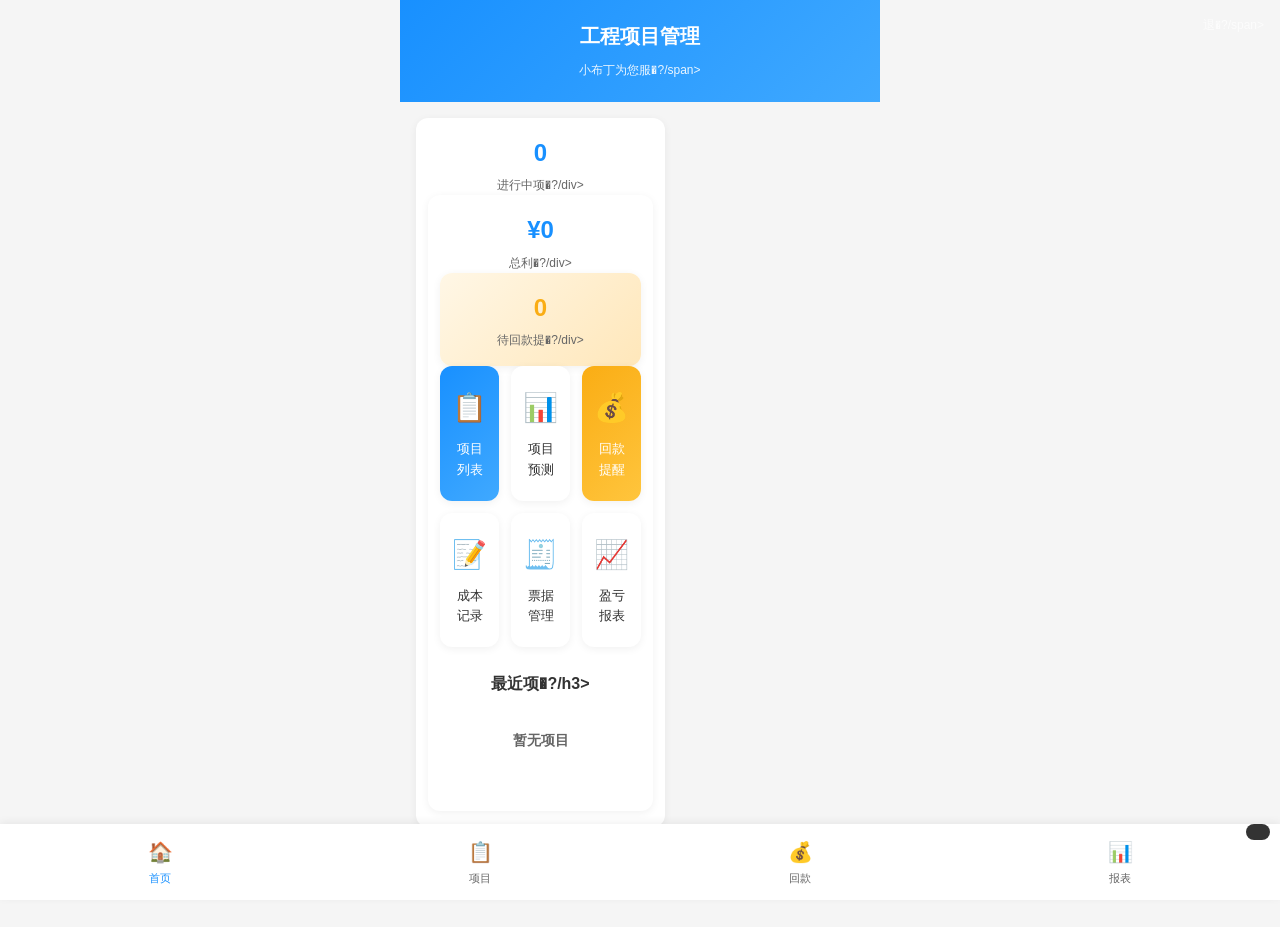
<file: index.html>
<!DOCTYPE html>
<html lang="zh-CN">
<head>
    <meta charset="UTF-8">
    <meta name="viewport" content="width=device-width, initial-scale=1.0, maximum-scale=1.0, user-scalable=no">
    <title>工程项目管理</title>
    <link rel="stylesheet" href="css/style.css">
</head>
<body>
    <div class="app-container">
        <header class="header">
            <h1>工程项目管理</h1>
            <span class="subtitle" id="user-info">小布丁为您服�?/span>
            <span class="logout-btn" onclick="logout()" style="position:absolute;right:16px;top:16px;font-size:12px;color:rgba(255,255,255,0.8);cursor:pointer;">退�?/span>
        </header>

        <main class="main-content">
            <div class="stats-cards">
                <div class="stat-card">
                    <div class="stat-value" id="total-projects">0</div>
                    <div class="stat-label">进行中项�?/div>
                </div>
                <div class="stat-card">
                    <div class="stat-value" id="total-profit">¥0</div>
                    <div class="stat-label">总利�?/div>
                </div>
                <div class="stat-card warning">
                    <div class="stat-value" id="payment-alert">0</div>
                    <div class="stat-label">待回款提�?/div>
                </div>
            </div>

            <div class="menu-grid">
                <a href="pages/project-list.html" class="menu-item primary">
                    <span class="menu-icon">📋</span>
                    <span class="menu-text">项目列表</span>
                </a>
                <a href="pages/prediction.html" class="menu-item">
                    <span class="menu-icon">📊</span>
                    <span class="menu-text">项目预测</span>
                </a>
                <a href="pages/payment.html" class="menu-item warning">
                    <span class="menu-icon">💰</span>
                    <span class="menu-text">回款提醒</span>
                </a>
                <a href="pages/cost-record.html" class="menu-item">
                    <span class="menu-icon">📝</span>
                    <span class="menu-text">成本记录</span>
                </a>
                <a href="pages/admin.html" class="menu-item" id="admin-link" style="display:none;">
                    <span class="menu-icon">🔧</span>
                    <span class="menu-text">管理后台</span>
                </a>
                <a href="pages/invoice.html" class="menu-item">
                    <span class="menu-icon">🧾</span>
                    <span class="menu-text">票据管理</span>
                </a>
                <a href="pages/report.html" class="menu-item">
                    <span class="menu-icon">📈</span>
                    <span class="menu-text">盈亏报表</span>
                </a>
            </div>

            <div class="recent-section">
                <h3>最近项�?/h3>
                <div class="recent-list" id="recent-projects">
                    <div class="empty-tip">暂无项目</div>
                </div>
            </div>
        </main>

        <nav class="bottom-nav">
            <a href="index.html" class="nav-item active"><span class="nav-icon">🏠</span><span class="nav-text">首页</span></a>
            <a href="pages/project-list.html" class="nav-item"><span class="nav-icon">📋</span><span class="nav-text">项目</span></a>
            <a href="pages/payment.html" class="nav-item"><span class="nav-icon">💰</span><span class="nav-text">回款</span></a>
            <a href="pages/report.html" class="nav-item"><span class="nav-icon">📊</span><span class="nav-text">报表</span></a>
        </nav>
    </div>

    <div id="debug-info" style="position:fixed;bottom:60px;right:10px;background:#000;color:#0f0;padding:8px 12px;border-radius:8px;font-size:11px;font-family:monospace;z-index:9999;max-width:200px;opacity:0.8;"></div>

    <script src="js/storage.js"></script>
    <script src="js/utils.js"></script>
    <script>
        var CLOUD_URL = 'https://azspvriaxhlllgtphwgv.supabase.co';
        var CLOUD_KEY = 'eyJhbGciOiJIUzI1NiIsInR5cCI6IkpXVCJ9.eyJpc3MiOiJzdXBhYmFzZSIsInJlZiI6ImF6c3B2cmlheGhsbGxndHBod2d2Iiwicm9sZSI6ImFub24iLCJpYXQiOjE3NzQ4NTM1OTMsImV4cCI6MjA5MDQyOTU5M30.6F3W6dYQ8DdtWRFBGBIejcms2XCvdMxWBvmOX_AMlAc';
        
        // 检查登�?        var userStr = localStorage.getItem('pm_user');
        if (!userStr) {
            window.location.href = 'pages/login.html';
        }
        var currentUser = JSON.parse(userStr);
        document.getElementById('user-info').textContent = currentUser.companyName + ' · ' + currentUser.username;
        if (currentUser.role === 'admin') {
            document.getElementById('admin-link').style.display = '';
        }
        
        function logout() {
            localStorage.removeItem('pm_user');
            window.location.href = 'pages/login.html';
        }
        
        var hdrs = { 'apikey': CLOUD_KEY, 'Authorization': 'Bearer ' + CLOUD_KEY };
        var debugEl = document.getElementById('debug-info');
        
        function log(msg) {
            console.log(msg);
            if (debugEl) debugEl.innerHTML = new Date().toLocaleTimeString() + '<br>' + msg;
        }
        
        function syncFromCloud() {
            log('sync...');
            fetch(CLOUD_URL + '/rest/v1/projects?companyid=eq.' + currentUser.companyId + '&order=updatedat.desc', { headers: hdrs })
                .then(function(r) { return r.json(); })
                .then(function(cloudProjects) {
                    log('proj: ' + (cloudProjects ? cloudProjects.length : 0));
                    if (cloudProjects && cloudProjects.length > 0) {
                        var localP = cloudProjects.map(function(p) {
                            return {
                                id: p.id,
                                name: p.name,
                                contractAmount: p.contractamount,
                                client: p.client || '',
                                clientContact: p.clientcontact || '',
                                clientPhone: p.clientphone || '',
                                clientAddress: p.clientaddress || '',
                                manager: p.manager || '',
                                managerPhone: p.managerphone || '',
                                startDate: p.startdate || '',
                                endDate: p.enddate || '',
                                status: p.status || '进行�?,
                                progress: p.progress || 0,
                                invoiceType: p.invoicetype || '',
                                taxRate: p.taxrate || '',
                                taxAmount: p.taxamount || 0,
                                remark: p.remark || '',
                                createdAt: p.createdat || '',
                                updatedAt: p.updatedat || ''
                            };
                        });
                        Storage.set(Storage.KEYS.PROJECTS, localP);
                    }
                    return fetch(CLOUD_URL + '/rest/v1/costs?companyid=eq.' + currentUser.companyId + '&order=createdat.desc', { headers: hdrs });
                })
                .then(function(r) { return r.json(); })
                .then(function(cloudCosts) {
                    log('costs: ' + (cloudCosts ? cloudCosts.length : 0));
                    if (cloudCosts && cloudCosts.length > 0) {
                        var localC = cloudCosts.map(function(c) {
                            return {
                                id: c.id,
                                projectId: c.projectid,
                                type: c.type,
                                amount: c.amount,
                                date: c.date || '',
                                remark: c.remark || '',
                                createdAt: c.createdat || ''
                            };
                        });
                        Storage.set(Storage.KEYS.COSTS, localC);
                    }
                    return fetch(CLOUD_URL + '/rest/v1/payments?companyid=eq.' + currentUser.companyId + '&order=expecteddate.desc', { headers: hdrs });
                })
                .then(function(r) { return r.json(); })
                .then(function(cloudPayments) {
                    log('pay: ' + (cloudPayments ? cloudPayments.length : 0));
                    if (cloudPayments && cloudPayments.length > 0) {
                        var localPay = cloudPayments.map(function(p) {
                            return {
                                id: p.id,
                                projectId: p.projectid,
                                amount: p.amount,
                                type: p.type || 'final',
                                expectedDate: p.expecteddate || '',
                                actualDate: (p.actualdate && p.actualdate !== 'null') ? p.actualdate : '',
                                remark: p.remark || '',
                                createdAt: p.createdat || ''
                            };
                        });
                        Storage.set(Storage.KEYS.PAYMENTS, localPay);
                    }
                    initPage();
                    log('done!');
                    setTimeout(function() { if (debugEl) { debugEl.style.opacity = '0'; setTimeout(function() { if (debugEl) debugEl.remove(); }, 500); } }, 2000);
                })
                .catch(function(e) {
                    log('err: ' + e.message);
                    initPage();
                });
        }
        
        function initPage() {
            var projects = Storage.get(Storage.KEYS.PROJECTS) || [];
            var costs = Storage.get(Storage.KEYS.COSTS) || [];
            var payments = Storage.get(Storage.KEYS.PAYMENTS) || [];
            
            // active projects
            var activeProjects = projects.filter(function(p) { return p.status === '进行�?; });
            document.getElementById('total-projects').textContent = activeProjects.length;
            
            // total profit
            var totalProfit = 0;
            projects.forEach(function(p) {
                var projectCosts = costs.filter(function(c) { return c.projectId === p.id; });
                var totalCost = projectCosts.reduce(function(s, c) { return s + (c.amount || 0); }, 0);
                var profit = (p.contractAmount || 0) - totalCost - (p.taxAmount || 0);
                totalProfit += profit;
            });
            var fmt = { minimumFractionDigits: 2, maximumFractionDigits: 2 };
            var profitText = totalProfit >= 0 ? '¥' + totalProfit.toLocaleString('zh-CN', fmt) : '(¥' + Math.abs(totalProfit).toLocaleString('zh-CN', fmt) + ')';
            document.getElementById('total-profit').textContent = profitText;
            document.getElementById('total-profit').style.color = totalProfit < 0 ? '#ff4d4f' : '#52c41a';
            
            // payment alerts - 计算所有项目的待回款总额
            var pendingTotal = 0;
            projects.forEach(function(p) {
                // 计算项目已收�?                var paid = payments
                    .filter(function(py) { return py.projectId === p.id && py.actualDate && py.actualDate !== ''; })
                    .reduce(function(s, py) { return s + (parseFloat(py.amount) || 0); }, 0);
                // 待回�?= 合同金额 - 已收�?                var pending = (p.contractAmount || 0) - paid;
                if (pending > 0) pendingTotal += pending;
            });
            document.getElementById('payment-alert').textContent = '¥' + Math.round(pendingTotal).toLocaleString();
            
            // recent projects
            var recentDiv = document.getElementById('recent-projects');
            if (projects.length === 0) {
                recentDiv.innerHTML = '<div class="empty-tip">暂无项目，点�?项目列表"新建</div>';
            } else {
                var recent = projects.sort(function(a, b) { return new Date(b.updatedAt || 0) - new Date(a.updatedAt || 0); }).slice(0, 5);
                recentDiv.innerHTML = recent.map(function(p) {
                    return '<a href="pages/project-detail.html?id=' + p.id + '" class="recent-item"><div><div class="project-name">' + p.name + '</div><div class="project-info">合同: ¥' + (p.contractAmount || 0).toLocaleString() + '</div></div><span class="project-status tag">' + p.status + '</span></a>';
                }).join('');
            }
        }
        
        syncFromCloud();
    </script>
    <script src="js/app.js"></script>
</body>
</html>
</file>
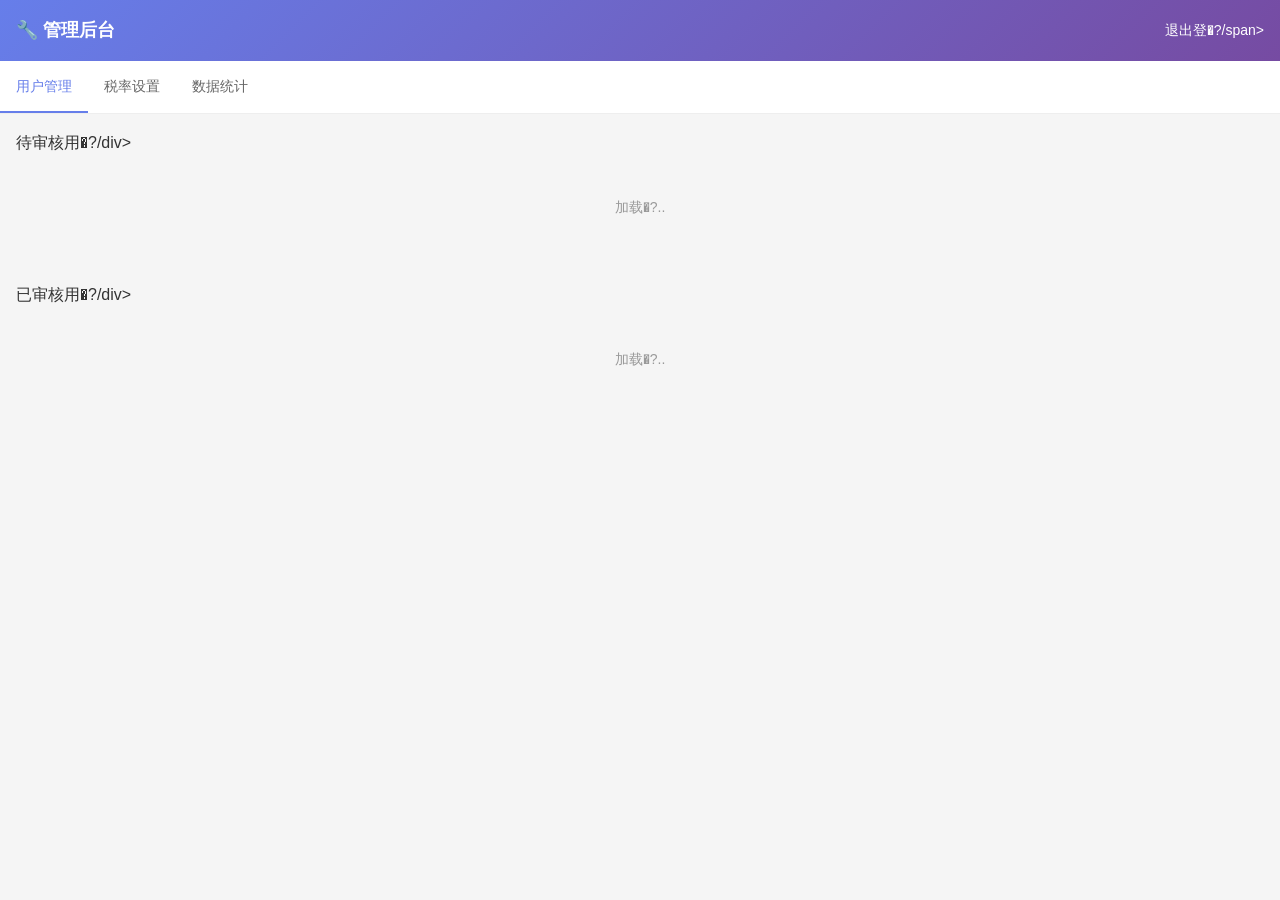
<file: pages/admin.html>
<!DOCTYPE html>
<html lang="zh-CN">
<head>
    <meta charset="UTF-8">
    <meta name="viewport" content="width=device-width, initial-scale=1.0, maximum-scale=1.0, user-scalable=no">
    <title>管理后台 - 工程项目管理</title>
    <link rel="stylesheet" href="../css/style.css">
    <style>
        .admin-header { background: linear-gradient(135deg, #667eea 0%, #764ba2 100%); color: white; padding: 16px; display: flex; justify-content: space-between; align-items: center; }
        .admin-header h1 { font-size: 18px; margin: 0; }
        .admin-tabs { display: flex; background: white; border-bottom: 1px solid #eee; overflow-x: auto; }
        .admin-tab { padding: 14px 16px; text-align: center; font-size: 14px; color: #666; cursor: pointer; border-bottom: 2px solid transparent; white-space: nowrap; }
        .admin-tab.active { color: #667eea; border-bottom-color: #667eea; }
        .tab-content { display: none; padding: 16px; }
        .tab-content.active { display: block; }
        .section-title { font-size: 16px; font-weight: 500; margin-bottom: 16px; color: #333; }
        .data-table { width: 100%; background: white; border-radius: 8px; overflow: hidden; font-size: 14px; }
        .data-table th, .data-table td { padding: 12px; text-align: left; border-bottom: 1px solid #f0f0f0; }
        .data-table th { background: #f8f9fa; font-weight: 500; color: #666; }
        .tag { display: inline-block; padding: 2px 8px; border-radius: 4px; font-size: 12px; }
        .tag-admin { background: #fff2e8; color: #fa8c16; }
        .tag-user { background: #e6f7ff; color: #1890ff; }
        .tag-pending { background: #fffbe6; color: #faad14; }
        .btn-small { padding: 6px 12px; font-size: 12px; border: none; border-radius: 4px; cursor: pointer; margin-right: 8px; }
        .btn-primary { background: #667eea; color: white; }
        .btn-success { background: #52c41a; color: white; }
        .btn-danger { background: #ff4d4f; color: white; }
        .empty-tip { text-align: center; padding: 40px; color: #999; }
        .stats-grid { display: grid; grid-template-columns: repeat(2, 1fr); gap: 12px; margin-bottom: 20px; }
        .stat-box { background: white; padding: 16px; border-radius: 8px; text-align: center; }
        .stat-box .number { font-size: 24px; font-weight: 600; color: #667eea; }
        .stat-box .label { font-size: 12px; color: #999; margin-top: 4px; }
        
        /* 设置卡片 */
        .setting-card { background: white; border-radius: 8px; padding: 16px; margin-bottom: 16px; box-shadow: 0 1px 4px rgba(0,0,0,0.08); }
        .setting-header { font-weight: 500; margin-bottom: 12px; padding-bottom: 8px; border-bottom: 1px solid #eee; }
        .rates-list { display: flex; flex-wrap: wrap; gap: 8px; margin-bottom: 12px; }
        .rate-tag { display: inline-flex; align-items: center; padding: 6px 12px; background: #f5f5f5; border-radius: 16px; font-size: 14px; }
        .rate-tag .del { margin-left: 8px; color: #999; cursor: pointer; font-size: 16px; }
        .rate-tag .del:hover { color: #ff4d4f; }
        .add-form { display: flex; gap: 8px; align-items: center; }
        .add-form input { flex: 1; padding: 8px 12px; border: 1px solid #ddd; border-radius: 6px; font-size: 14px; }
        
        /* 用户审批 */
        .user-item { display: flex; align-items: center; padding: 12px; background: white; border-radius: 8px; margin-bottom: 8px; box-shadow: 0 1px 4px rgba(0,0,0,0.05); }
        .user-item .info { flex: 1; }
        .user-item .username { font-weight: 500; }
        .user-item .company { font-size: 12px; color: #999; margin-top: 2px; }
        .user-item .actions { display: flex; gap: 8px; }
    </style>
</head>
<body>
    <div class="admin-header">
        <h1>🔧 管理后台</h1>
        <span onclick="logout()" style="font-size:14px;cursor:pointer;">退出登�?/span>
    </div>
    
    <div class="admin-tabs">
        <div class="admin-tab active" data-tab="users">用户管理</div>
        <div class="admin-tab" data-tab="tax">税率设置</div>
        <div class="admin-tab" data-tab="stats">数据统计</div>
    </div>
    
    <!-- 用户管理 -->
    <div class="tab-content active" id="users-tab">
        <div class="section-title">待审核用�?/div>
        <div id="pending-users"><div class="empty-tip">加载�?..</div></div>
        
        <div class="section-title" style="margin-top:24px;">已审核用�?/div>
        <div id="approved-users"><div class="empty-tip">加载�?..</div></div>
    </div>
    
    <!-- 税率设置 -->
    <div class="tab-content" id="tax-tab">
        <div class="section-title">发票类型</div>
        <div class="setting-card">
            <div class="rates-list">
                <span class="rate-tag" style="background:#e6f7ff;">增值税专用发票</span>
                <span class="rate-tag" style="background:#fff7e6;">增值税普通发�?/span>
            </div>
            <div style="font-size:12px;color:#999;margin-top:8px;">发票类型固定，不可修�?/div>
        </div>
        
        <div class="section-title">税率点数</div>
        <div class="setting-card">
            <div class="rates-list" id="tax-rates-list"><span style="color:#999;">暂无税率点数</span></div>
            <div class="add-form">
                <input type="number" id="new-tax-rate" placeholder="输入税率（如�?�? min="0" max="100" step="0.1" style="flex:1;padding:8px 12px;border:1px solid #ddd;border-radius:6px;font-size:14px;">
                <span>%</span>
                <button class="btn-small btn-primary" onclick="addTaxRate()">添加</button>
            </div>
            <div style="font-size:12px;color:#999;margin-top:8px;">预设�?%�?%�?%�?%�?3%�?0%</div>
        </div>
    </div>
    
    <!-- 数据统计 -->
    <div class="tab-content" id="stats-tab">
        <div class="section-title">系统概览</div>
        <div class="stats-grid">
            <div class="stat-box"><div class="number" id="stat-companies">0</div><div class="label">公司</div></div>
            <div class="stat-box"><div class="number" id="stat-users">0</div><div class="label">用户</div></div>
            <div class="stat-box"><div class="number" id="stat-projects">0</div><div class="label">项目</div></div>
            <div class="stat-box"><div class="number" id="stat-costs">0</div><div class="label">成本记录</div></div>
        </div>
    </div>

    <script>
        var CLOUD_URL = 'https://azspvriaxhlllgtphwgv.supabase.co';
        var CLOUD_KEY = 'eyJhbGciOiJIUzI1NiIsInR5cCI6IkpXVCJ9.eyJpc3MiOiJzdXBhYmFzZSIsInJlZiI6ImF6c3B2cmlheGhsbGxndHBod2d2Iiwicm9sZSI6ImFub24iLCJpYXQiOjE3NzQ4NTM1OTMsImV4cCI6MjA5MDQyOTU5M30.6F3W6dYQ8DdtWRFBGBIejcms2XCvdMxWBvmOX_AMlAc';
        var hdrs = { 'apikey': CLOUD_KEY, 'Authorization': 'Bearer ' + CLOUD_KEY, 'Content-Type': 'application/json' };
        
        var userStr = localStorage.getItem('pm_user');
        if (!userStr) { window.location.href = 'login.html'; }
        var currentUser = JSON.parse(userStr);
        if (currentUser.role !== 'admin') { alert('无权访问'); window.location.href = '../index.html'; }
        
        var allUsers = [], allCompanies = [];
        var invoiceTypes = [], taxRates = [];
        
        // Tab 切换
        document.querySelectorAll('.admin-tab').forEach(function(tab) {
            tab.addEventListener('click', function() {
                document.querySelectorAll('.admin-tab').forEach(function(t) { t.classList.remove('active'); });
                document.querySelectorAll('.tab-content').forEach(function(c) { c.classList.remove('active'); });
                this.classList.add('active');
                document.getElementById(this.dataset.tab + '-tab').classList.add('active');
            });
        });
        
        function logout() { localStorage.removeItem('pm_user'); window.location.href = 'login.html'; }
        
        // ========== 用户管理 ==========
        function loadUsers() {
            Promise.all([
                fetch(CLOUD_URL + '/rest/v1/users?select=*', { headers: hdrs }).then(function(r) { return r.json(); }),
                fetch(CLOUD_URL + '/rest/v1/companies?select=*', { headers: hdrs }).then(function(r) { return r.json(); })
            ]).then(function(results) {
                allUsers = results[0] || [];
                allCompanies = results[1] || [];
                
                var pending = allUsers.filter(function(u) { return u.approved === false || u.approved === null; });
                var approved = allUsers.filter(function(u) { return u.approved === true; });
                
                renderPendingUsers(pending);
                renderApprovedUsers(approved);
            });
        }
        
        function getCompanyName(companyid) {
            var c = allCompanies.find(function(x) { return x.id === companyid; });
            return c ? c.name : '-';
        }
        
        function renderPendingUsers(users) {
            var container = document.getElementById('pending-users');
            if (users.length === 0) {
                container.innerHTML = '<div class="empty-tip">暂无待审核用�?/div>';
                return;
            }
            container.innerHTML = users.map(function(u) {
                return '<div class="user-item">' +
                    '<div class="info"><div class="username">' + u.username + '</div><div class="company">公司: ' + getCompanyName(u.companyid) + '</div></div>' +
                    '<div class="actions">' +
                        '<button class="btn-small btn-success" onclick="approveUser(\'' + u.id + '\')">通过</button>' +
                        '<button class="btn-small btn-danger" onclick="deleteUser(\'' + u.id + '\')">删除</button>' +
                    '</div>' +
                '</div>';
            }).join('');
        }
        
        function renderApprovedUsers(users) {
            var container = document.getElementById('approved-users');
            if (users.length === 0) {
                container.innerHTML = '<div class="empty-tip">暂无已审核用�?/div>';
                return;
            }
            container.innerHTML = users.map(function(u) {
                var roleTag = u.role === 'admin' ? '<span class="tag tag-admin">管理�?/span>' : '<span class="tag tag-user">普通用�?/span>';
                return '<div class="user-item">' +
                    '<div class="info"><div class="username">' + u.username + ' ' + roleTag + '</div><div class="company">公司: ' + getCompanyName(u.companyid) + '</div></div>' +
                    '<div class="actions">' +
                        '<button class="btn-small btn-primary" onclick="showEditPwd(\'' + u.id + '\',\'' + u.username + '\')">改密</button>' +
                        (u.role !== 'admin' ? '<button class="btn-small btn-danger" onclick="deleteUser(\'' + u.id + '\')">删除</button>' : '') +
                    '</div>' +
                '</div>';
            }).join('');
        }
        
        function approveUser(userId) {
            fetch(CLOUD_URL + '/rest/v1/users?id=eq.' + userId, {
                method: 'PATCH', headers: hdrs, body: JSON.stringify({ approved: true })
            }).then(function() { loadUsers(); });
        }
        
        function deleteUser(userId) {
            if (!confirm('确定删除该用户？')) return;
            fetch(CLOUD_URL + '/rest/v1/users?id=eq.' + userId, { method: 'DELETE', headers: hdrs })
                .then(function() { loadUsers(); });
        }
        
        function showEditPwd(userId, username) {
            var pwd = prompt(username + ' 的新密码（留空则不修改）:');
            if (pwd && pwd.length >= 6) {
                var hash = 0;
                for (var i = 0; i < pwd.length; i++) {
                    var char = pwd.charCodeAt(i);
                    hash = ((hash << 5) - hash) + char;
                    hash = hash & hash;
                }
                var pwdHash = 'pm_' + Math.abs(hash).toString(16);
                fetch(CLOUD_URL + '/rest/v1/users?id=eq.' + userId, {
                    method: 'PATCH', headers: hdrs, body: JSON.stringify({ passwordhash: pwdHash })
                }).then(function() { alert('密码已修�?); loadUsers(); });
            } else if (pwd && pwd.length < 6) {
                alert('密码至少6个字�?);
            }
        }
        
        // ========== 税率设置 ==========
        var taxRates = [];
        
        function loadTaxRates() {
            fetch(CLOUD_URL + '/rest/v1/taxsettings?select=*', { headers: hdrs })
                .then(function(r) { return r.json(); })
                .then(function(data) {
                    taxRates = (data || []).filter(function(t) { return t.type === 'taxrate'; });
                    renderTaxRates();
                });
        }
        
        function renderTaxRates() {
            var container = document.getElementById('tax-rates-list');
            if (taxRates.length === 0) {
                container.innerHTML = '<span style="color:#999;">暂无税率点数</span>';
                return;
            }
            container.innerHTML = taxRates.map(function(t) {
                var rate = (parseFloat(t.rate) || 0) * 100;
                return '<span class="rate-tag">' + rate + '%<span class="del" onclick="deleteTaxRate(\'' + t.id + '\')">×</span></span>';
            }).join('');
        }
        
        function addTaxRate() {
            var input = document.getElementById('new-tax-rate');
            var rate = parseFloat(input.value);
            if (!rate || rate <= 0 || rate > 100) {
                alert('请输入有效的税率�?-100�?);
                return;
            }
            
            // 检查是否已存在
            if (taxRates.some(function(t) { return Math.abs(parseFloat(t.rate) * 100 - rate) < 0.01; })) {
                alert('该税率已存在');
                return;
            }
            
            var newId = 'xxxxxxxx-xxxx-4xxx-yxxx-xxxxxxxxxxxx'.replace(/[xy]/g, function(c) { var r = Math.random()*16|0, v = c==='x'?r:(r&0x3|0x8); return v.toString(16); });
            fetch(CLOUD_URL + '/rest/v1/taxsettings', {
                method: 'POST', headers: hdrs,
                body: JSON.stringify({ id: newId, type: 'taxrate', rate: rate / 100, name: rate + '%' })
            }).then(function(r) {
                if (r.ok) { input.value = ''; loadTaxRates(); }
            });
        }
        
        function deleteTaxRate(id) {
            if (!confirm('删除该税率点数？')) return;
            fetch(CLOUD_URL + '/rest/v1/taxsettings?id=eq.' + id, { method: 'DELETE', headers: hdrs })
                .then(function() { loadTaxRates(); });
        }
        
        // ========== 数据统计 ==========
        function loadStats() {
            document.getElementById('stat-users').textContent = allUsers.length;
            fetch(CLOUD_URL + '/rest/v1/companies?select=*', { headers: hdrs })
                .then(function(r) { return r.json(); })
                .then(function(c) { document.getElementById('stat-companies').textContent = c.length; });
            fetch(CLOUD_URL + '/rest/v1/projects?select=id', { headers: hdrs })
                .then(function(r) { return r.json(); })
                .then(function(p) { document.getElementById('stat-projects').textContent = p.length; });
            fetch(CLOUD_URL + '/rest/v1/costs?select=id', { headers: hdrs })
                .then(function(r) { return r.json(); })
                .then(function(c) { document.getElementById('stat-costs').textContent = c.length; });
        }
        
        // 初始�?        loadUsers();
        loadTaxRates();
        loadStats();
    </script>
</body>
</html>
</file>
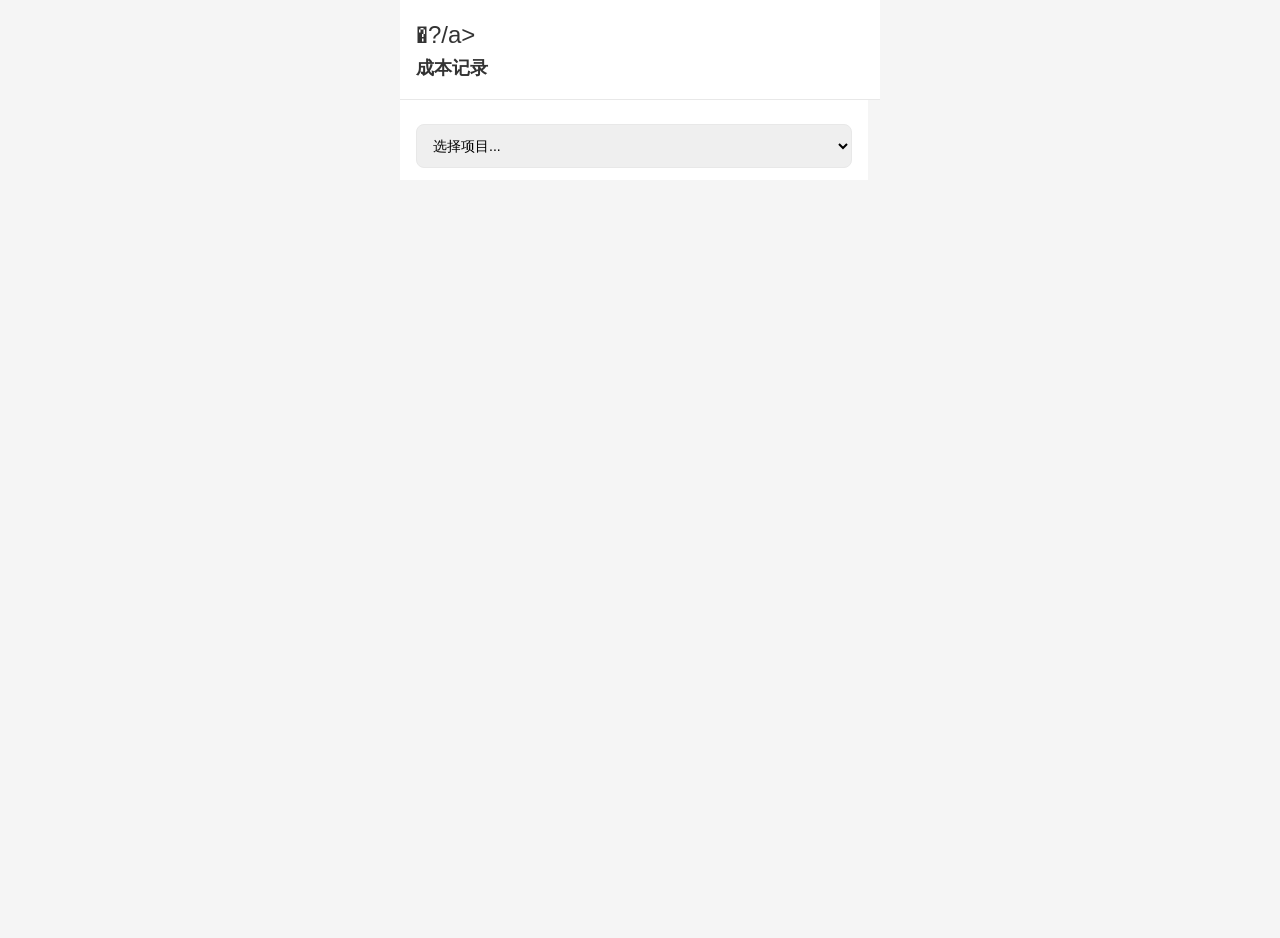
<file: pages/cost-record.html>
<!DOCTYPE html>
<html lang="zh-CN">
<head>
    <meta charset="UTF-8">
    <meta name="viewport" content="width=device-width, initial-scale=1.0, maximum-scale=1.0, user-scalable=no">
    <title>成本记录 - 工程项目管理</title>
    <link rel="stylesheet" href="../css/style.css">
    <style>
        .modal-overlay {
            position: fixed;
            top: 0;
            left: 0;
            right: 0;
            bottom: 0;
            background: rgba(0,0,0,0.5);
            display: none;
            justify-content: center;
            align-items: flex-end;
            z-index: 1000;
        }
        .modal-overlay.show {
            display: flex;
        }
        .modal-box {
            background: #fff;
            width: 100%;
            max-height: 85vh;
            border-radius: 16px 16px 0 0;
            padding: 20px;
            overflow-y: auto;
        }
        .modal-handle {
            width: 40px;
            height: 4px;
            background: #ddd;
            border-radius: 2px;
            margin: 0 auto 16px;
        }
        .type-grid {
            display: grid;
            grid-template-columns: repeat(3, 1fr);
            gap: 10px;
            margin-bottom: 16px;
        }
        .type-btn {
            padding: 14px 8px;
            border: 1px solid #e8e8e8;
            border-radius: 10px;
            background: #fff;
            text-align: center;
            cursor: pointer;
            font-size: 12px;
            transition: all 0.2s;
        }
        .type-btn:active {
            background: #1890ff;
            color: #fff;
            border-color: #1890ff;
        }
        .type-btn .icon {
            font-size: 24px;
            display: block;
            margin-bottom: 4px;
        }
        .amount-input {
            font-size: 28px;
            font-weight: bold;
            text-align: center;
            padding: 16px;
            border: 2px solid #1890ff;
            border-radius: 12px;
            width: 100%;
            box-sizing: border-box;
        }
        .save-btn {
            width: 100%;
            padding: 16px;
            background: #1890ff;
            color: #fff;
            border: none;
            border-radius: 12px;
            font-size: 16px;
            font-weight: bold;
            margin-top: 16px;
            cursor: pointer;
        }
        .save-btn:active {
            background: #40a9ff;
        }
        .cancel-btn {
            width: 100%;
            padding: 14px;
            background: #fff;
            color: #666;
            border: 1px solid #e8e8e8;
            border-radius: 12px;
            font-size: 15px;
            margin-top: 10px;
            cursor: pointer;
        }
        .cancel-btn:active {
            background: #f5f5f5;
        }
        .cost-item {
            display: flex;
            justify-content: space-between;
            align-items: center;
            padding: 14px 16px;
            background: #fff;
            border-bottom: 1px solid #f0f0f0;
        }
        .cost-item:active {
            background: #f5f5f5;
        }
        .cost-left {
            flex: 1;
        }
        .cost-type {
            font-weight: 500;
            color: #333;
            margin-bottom: 4px;
        }
        .cost-date {
            font-size: 12px;
            color: #999;
        }
        .cost-remark {
            font-size: 12px;
            color: #666;
            margin-top: 2px;
        }
        .cost-amount {
            font-size: 16px;
            font-weight: bold;
            color: #ff4d4f;
            margin-right: 12px;
        }
        .cost-delete {
            color: #999;
            font-size: 20px;
            padding: 4px 8px;
        }
        .cost-total {
            display: flex;
            justify-content: space-between;
            align-items: center;
            padding: 16px;
            background: #fff5f5;
            border-top: 2px solid #ff4d4f;
            font-weight: bold;
        }
        .cost-total-label {
            font-size: 14px;
            color: #333;
        }
        .cost-total-amount {
            font-size: 18px;
            color: #ff4d4f;
        }
        .pagination {
            display: flex;
            justify-content: center;
            align-items: center;
            gap: 12px;
            padding: 16px;
            background: #fff;
        }
        .page-btn {
            padding: 8px 16px;
            border: 1px solid #e8e8e8;
            border-radius: 6px;
            background: #fff;
            font-size: 13px;
        }
        .page-btn:disabled {
            color: #ccc;
        }
        .page-info {
            font-size: 13px;
            color: #666;
        }
    </style>
</head>
<body>
    <div class="app-container">
        <div class="page-header">
            <a href="../index.html" class="back-btn">�?/a>
            <h2 class="page-title">成本记录</h2>
        </div>

        <div style="padding: 16px 16px 8px; background: #fff;">
            <button id="add-btn" style="display: none; width: 100%; padding: 12px; background: #1890ff; color: #fff; border: none; border-radius: 8px; font-size: 15px; font-weight: bold;">+ 添加成本记录</button>
        </div>

        <div style="padding: 0 16px 12px; background: #fff;">
            <select id="project-select" class="form-input" style="margin: 0;">
                <option value="">选择项目...</option>
            </select>
        </div>

        <div class="main-content" style="padding-top: 0;">
            <div id="cost-list"></div>
        </div>
    </div>

    <!-- 新增成本弹窗 -->
    <div class="modal-overlay" id="add-modal">
        <div class="modal-box">
            <div class="modal-handle"></div>
            <h3 style="text-align:center;margin-bottom:16px;">添加成本</h3>
            
            <div style="margin-bottom:16px;">
                <label style="font-size:12px;color:#666;margin-bottom:8px;display:block;">成本类型</label>
                <div class="type-grid" id="type-grid">
                    <button class="type-btn" data-type="labor">
                        <span class="icon">👷</span>
                        人工分包
                    </button>
                    <button class="type-btn" data-type="material">
                        <span class="icon">📦</span>
                        材料�?                    </button>
                    <button class="type-btn" data-type="business">
                        <span class="icon">🤝</span>
                        商务�?                    </button>
                    <button class="type-btn" data-type="machinery">
                        <span class="icon">🚜</span>
                        机械租赁
                    </button>
                    <button class="type-btn" data-type="transport">
                        <span class="icon">🚗</span>
                        交通费
                    </button>
                    <button class="type-btn" data-type="other">
                        <span class="icon">📋</span>
                        杂费
                    </button>
                </div>
                <div id="selected-type" style="text-align:center;color:#1890ff;font-size:14px;margin-top:8px;">请选择类型</div>
            </div>

            <div style="margin-bottom:16px;">
                <label style="font-size:12px;color:#666;margin-bottom:8px;display:block;">金额（元�?/label>
                <input type="number" id="cost-amount" class="amount-input" placeholder="0.00" step="0.01">
            </div>

            <div style="margin-bottom:16px;">
                <label style="font-size:12px;color:#666;margin-bottom:8px;display:block;">日期</label>
                <input type="date" id="cost-date" class="form-input" style="font-size:16px;padding:12px;">
            </div>

            <div style="margin-bottom:16px;">
                <label style="font-size:12px;color:#666;margin-bottom:8px;display:block;">备注（选填�?/label>
                <input type="text" id="cost-remark" class="form-input" placeholder="输入备注" style="font-size:16px;padding:12px;">
            </div>

            <button class="save-btn" id="save-btn">保存</button>
            <button class="cancel-btn" id="cancel-btn">取消</button>
        </div>
    </div>

    <script src="../js/storage.js"></script>
    <script src="../js/utils.js"></script>
    <script>
        // 检查登�?        var userStr = localStorage.getItem('pm_user');
        if (!userStr) {
            window.location.href = 'login.html';
        }
        var currentUser = JSON.parse(userStr);
        
        var CLOUD_URL = 'https://azspvriaxhlllgtphwgv.supabase.co';
        var CLOUD_KEY = 'eyJhbGciOiJIUzI1NiIsInR5cCI6IkpXVCJ9.eyJpc3MiOiJzdXBhYmFzZSIsInJlZiI6ImF6c3B2cmlheGhsbGxndHBod2d2Iiwicm9sZSI6ImFub24iLCJpYXQiOjE3NzQ4NTM1OTMsImV4cCI6MjA5MDQyOTU5M30.6F3W6dYQ8DdtWRFBGBIejcms2XCvdMxWBvmOX_AMlAc';
        var hdrs = { 'apikey': CLOUD_KEY, 'Authorization': 'Bearer ' + CLOUD_KEY };
        
        var currentProjectId = '';
        var selectedType = '';
        var currentPage = 1;
        var pageSize = 10;

        function syncFromCloud() {
            fetch(CLOUD_URL + '/rest/v1/projects?companyid=eq.' + currentUser.companyId + '&order=updatedat.desc', { headers: hdrs })
                .then(function(r) { return r.json(); })
                .then(function(cloudProjects) {
                    if (cloudProjects && cloudProjects.length > 0) {
                        Storage.set(Storage.KEYS.PROJECTS, cloudProjects.map(function(p) {
                            return { id: p.id, name: p.name, contractAmount: p.contractamount, client: p.client||'', clientContact: p.clientcontact||'', clientPhone: p.clientphone||'', clientAddress: p.clientaddress||'', manager: p.manager||'', managerPhone: p.managerphone||'', startDate: p.startdate||'', endDate: p.enddate||'', status: p.status||'进行�?, progress: p.progress||0, invoiceType: p.invoicetype||'', taxRate: p.taxrate||'', taxAmount: p.taxamount||0, remark: p.remark||'', createdAt: p.createdat||'', updatedAt: p.updatedat||'' };
                        }));
                    }
                    return fetch(CLOUD_URL + '/rest/v1/costs?companyid=eq.' + currentUser.companyId + '&order=date.desc', { headers: hdrs });
                })
                .then(function(r) { return r.json(); })
                .then(function(cloudCosts) {
                    if (cloudCosts && cloudCosts.length > 0) {
                        Storage.set(Storage.KEYS.COSTS, cloudCosts.map(function(c) {
                            return { id: c.id, projectId: c.projectid, type: c.type, amount: c.amount, date: c.date||'', remark: c.remark||'', createdAt: c.createdat||'' };
                        }));
                    }
                    loadProjects();
                })
                .catch(function(e) { loadProjects(); });
        }

        function loadProjects() {
            var projects = ProjectStore.getAll();
            var select = document.getElementById('project-select');
            var params = Utils.getUrlParams();
            if (params.projectId) currentProjectId = params.projectId;
            select.innerHTML = '<option value="">选择项目...</option>' + projects.map(function(p) { return '<option value="' + p.id + '"' + (p.id === currentProjectId ? ' selected' : '') + '>' + p.name + '</option>'; }).join('');
            if (currentProjectId) { currentPage = 1; loadCosts(); }
        }

        function loadCosts() {
            var container = document.getElementById('cost-list');
            var addBtn = document.getElementById('add-btn');
            
            if (!currentProjectId) {
                container.innerHTML = '<div style="text-align:center;padding:40px;color:#999;">请先选择项目</div>';
                addBtn.style.display = 'none';
                return;
            }

            var allCosts = CostStore.getByProjectId(currentProjectId);
            var totalCost = CostStore.getTotalCost(currentProjectId);
            var totalPages = Math.max(1, Math.ceil(allCosts.length / pageSize));
            if (currentPage > totalPages) currentPage = totalPages;
            
            var start = (currentPage - 1) * pageSize;
            var pageCosts = allCosts.slice(start, start + pageSize);

            if (allCosts.length === 0) {
                container.innerHTML = '<div style="text-align:center;padding:40px;color:#999;"><p style="font-size:48px;margin-bottom:12px;">📝</p><p>暂无成本记录</p><p style="font-size:12px;margin-top:8px;">点击右下�?+ 添加</p></div>';
                addBtn.style.display = 'block';
                return;
            }

            addBtn.style.display = 'block';
            
            var typeLabels = { labor: '人工分包', material: '设备材料', business: '商务�?, machinery: '机械租赁', transport: '交通费', other: '杂费' };
            var typeIcons = { labor: '👷', material: '📦', business: '🤝', machinery: '🚜', transport: '🚗', other: '📋' };

            var html = '';
            
            // 成本列表
            pageCosts.forEach(function(c) {
                html += '<div class="cost-item">' +
                    '<div class="cost-left">' +
                        '<div class="cost-type">' + (typeIcons[c.type]||'📋') + ' ' + (typeLabels[c.type]||c.type) + '</div>' +
                        '<div class="cost-date">' + c.date + '</div>' +
                        (c.remark ? '<div class="cost-remark">' + c.remark + '</div>' : '') +
                    '</div>' +
                    '<div class="cost-amount">¥' + parseFloat(c.amount).toLocaleString() + '</div>' +
                    '<div class="cost-delete" onclick="deleteCost(\'' + c.id + '\')">×</div>' +
                '</div>';
            });
            
            // 分页
            if (totalPages > 1) {
                html += '<div class="pagination">' +
                    '<button class="page-btn" onclick="prevPage()" ' + (currentPage <= 1 ? 'disabled' : '') + '>上一�?/button>' +
                    '<span class="page-info">' + currentPage + ' / ' + totalPages + '</span>' +
                    '<button class="page-btn" onclick="nextPage()" ' + (currentPage >= totalPages ? 'disabled' : '') + '>下一�?/button>' +
                '</div>';
            }
            
            // 合计�?            html += '<div class="cost-total">' +
                '<span class="cost-total-label">合计 (' + allCosts.length + '�?</span>' +
                '<span class="cost-total-amount">¥' + totalCost.toLocaleString() + '</span>' +
            '</div>';
            
            container.innerHTML = html;
        }

        function prevPage() {
            currentPage--;
            loadCosts();
        }

        function nextPage() {
            currentPage++;
            loadCosts();
        }

        function showModal() {
            selectedType = '';
            document.getElementById('selected-type').textContent = '请选择类型';
            document.getElementById('cost-amount').value = '';
            document.getElementById('cost-date').value = new Date().toISOString().split('T')[0];
            document.getElementById('cost-remark').value = '';
            document.getElementById('add-modal').classList.add('show');
            document.querySelectorAll('.type-btn').forEach(function(btn) { btn.style.background = ''; btn.style.color = ''; btn.style.borderColor = ''; });
        }

        function hideModal() {
            document.getElementById('add-modal').classList.remove('show');
        }

        document.querySelectorAll('.type-btn').forEach(function(btn) {
            btn.addEventListener('click', function() {
                selectedType = this.dataset.type;
                document.querySelectorAll('.type-btn').forEach(function(b) { b.style.background = ''; b.style.color = ''; b.style.borderColor = ''; });
                this.style.background = '#1890ff';
                this.style.color = '#fff';
                this.style.borderColor = '#1890ff';
                var labels = { labor: '人工分包', material: '设备材料', business: '商务�?, machinery: '机械租赁', transport: '交通费', other: '杂费' };
                document.getElementById('selected-type').textContent = '已�? ' + (labels[selectedType]||'');
            });
        });

        document.getElementById('add-btn').addEventListener('click', showModal);
        document.getElementById('cancel-btn').addEventListener('click', hideModal);
        document.getElementById('add-modal').addEventListener('click', function(e) { if (e.target === this) hideModal(); });

        document.getElementById('save-btn').addEventListener('click', function() {
            var amount = document.getElementById('cost-amount').value;
            var date = document.getElementById('cost-date').value;
            var remark = document.getElementById('cost-remark').value;
            
            if (!selectedType) { Utils.showToast('请选择成本类型'); return; }
            if (!amount || parseFloat(amount) <= 0) { Utils.showToast('请输入金�?); return; }
            if (!date) { Utils.showToast('请选择日期'); return; }

            var cost = CostStore.add({ projectId: currentProjectId, type: selectedType, amount: amount, date: date, remark: remark });

            fetch(CLOUD_URL + '/rest/v1/costs', {
                method: 'POST',
                headers: { 'Content-Type': 'application/json', 'apikey': CLOUD_KEY, 'Authorization': 'Bearer ' + CLOUD_KEY, 'Prefer': 'resolution=merge-duplicates' },
                body: JSON.stringify({ id: cost.id, projectid: cost.projectId, type: cost.type, amount: parseFloat(cost.amount) || 0, date: cost.date, remark: cost.remark || '', companyid: currentUser.companyId })
            }).catch(function(e) {});

            Utils.showToast('记录成功');
            hideModal();
            loadCosts();
        });

        function deleteCost(id) {
            if (confirm('确定要删除这条记录吗�?)) {
                CostStore.delete(id);
                fetch(CLOUD_URL + '/rest/v1/costs?id=eq.' + id, { method: 'DELETE', headers: hdrs }).catch(function(e) {});
                Utils.showToast('已删�?);
                loadCosts();
            }
        }

        document.getElementById('project-select').addEventListener('change', function() {
            currentProjectId = this.value;
            currentPage = 1;
            loadCosts();
        });

        syncFromCloud();
    </script>
</body>
</html>
</file>
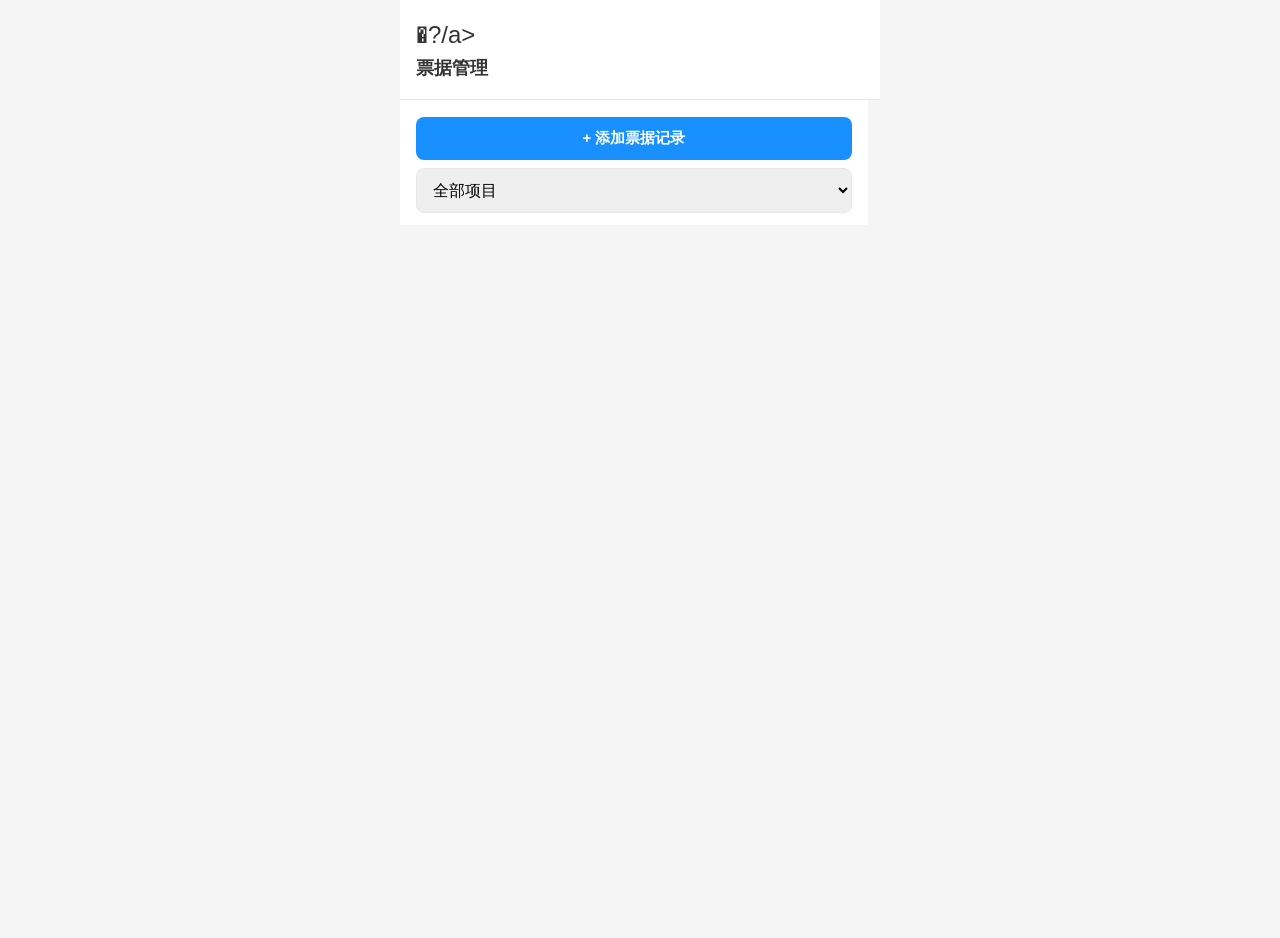
<file: pages/invoice.html>
<!DOCTYPE html>
<html lang="zh-CN">
<head>
    <meta charset="UTF-8">
    <meta name="viewport" content="width=device-width, initial-scale=1.0, maximum-scale=1.0, user-scalable=no">
    <title>票据管理 - 工程项目管理</title>
    <link rel="stylesheet" href="../css/style.css">
    <style>
        .modal-overlay {
            position: fixed;
            top: 0;
            left: 0;
            right: 0;
            bottom: 0;
            background: rgba(0,0,0,0.5);
            display: none;
            justify-content: center;
            align-items: flex-end;
            z-index: 1000;
        }
        .modal-overlay.show {
            display: flex;
        }
        .modal-box {
            background: #fff;
            width: 100%;
            max-height: 85vh;
            border-radius: 16px 16px 0 0;
            padding: 20px;
            overflow-y: auto;
        }
        .modal-handle {
            width: 40px;
            height: 4px;
            background: #ddd;
            border-radius: 2px;
            margin: 0 auto 16px;
        }
        .form-row {
            margin-bottom: 16px;
        }
        .form-label {
            font-size: 12px;
            color: #666;
            margin-bottom: 8px;
            display: block;
        }
        .form-input {
            width: 100%;
            padding: 12px;
            border: 1px solid #e8e8e8;
            border-radius: 8px;
            font-size: 16px;
            box-sizing: border-box;
        }
        .amount-input {
            font-size: 28px;
            font-weight: bold;
            text-align: center;
            padding: 16px;
            border: 2px solid #1890ff;
            border-radius: 12px;
        }
        .type-grid {
            display: grid;
            grid-template-columns: repeat(2, 1fr);
            gap: 10px;
            margin-bottom: 16px;
        }
        .type-btn {
            padding: 14px 8px;
            border: 1px solid #e8e8e8;
            border-radius: 10px;
            background: #fff;
            text-align: center;
            cursor: pointer;
            font-size: 14px;
            transition: all 0.2s;
        }
        .type-btn:active, .type-btn.selected {
            background: #1890ff;
            color: #fff;
            border-color: #1890ff;
        }
        .save-btn {
            width: 100%;
            padding: 16px;
            background: #1890ff;
            color: #fff;
            border: none;
            border-radius: 12px;
            font-size: 16px;
            font-weight: bold;
            margin-top: 16px;
            cursor: pointer;
        }
        .cancel-btn {
            width: 100%;
            padding: 14px;
            background: #fff;
            color: #666;
            border: 1px solid #e8e8e8;
            border-radius: 12px;
            font-size: 15px;
            margin-top: 10px;
            cursor: pointer;
        }
        .invoice-item {
            display: flex;
            justify-content: space-between;
            align-items: center;
            padding: 14px 16px;
            background: #fff;
            border-bottom: 1px solid #f0f0f0;
        }
        .invoice-left {
            flex: 1;
        }
        .invoice-project {
            font-weight: 500;
            color: #333;
            margin-bottom: 4px;
        }
        .invoice-info {
            font-size: 12px;
            color: #999;
        }
        .invoice-amount {
            font-size: 16px;
            font-weight: bold;
            margin-right: 12px;
        }
        .invoice-in {
            color: #52c41a;
        }
        .invoice-out {
            color: #1890ff;
        }
        .invoice-delete {
            color: #999;
            font-size: 20px;
            padding: 4px 8px;
        }
        .invoice-total {
            display: flex;
            justify-content: space-between;
            align-items: center;
            padding: 16px;
            background: #f6ffed;
            border-top: 2px solid #52c41a;
        }
        .invoice-total-label {
            font-size: 14px;
            color: #52c41a;
        }
        .invoice-total-amount {
            font-size: 18px;
            font-weight: bold;
            color: #52c41a;
        }
        .pagination {
            display: flex;
            justify-content: center;
            align-items: center;
            gap: 12px;
            padding: 16px;
            background: #fff;
        }
        .page-btn {
            padding: 8px 16px;
            border: 1px solid #e8e8e8;
            border-radius: 6px;
            background: #fff;
            font-size: 13px;
        }
        .page-btn:disabled {
            color: #ccc;
        }
    </style>
</head>
<body>
    <div class="app-container">
        <div class="page-header">
            <a href="../index.html" class="back-btn">�?/a>
            <h2 class="page-title">票据管理</h2>
        </div>

        <div style="padding: 16px 16px 8px; background: #fff;">
            <button id="add-btn" style="width: 100%; padding: 12px; background: #1890ff; color: #fff; border: none; border-radius: 8px; font-size: 15px; font-weight: bold;">+ 添加票据记录</button>
        </div>

        <div style="padding: 0 16px 12px; background: #fff;">
            <select id="project-select" class="form-input">
                <option value="">全部项目</option>
            </select>
        </div>

        <div class="main-content" style="padding-top: 0;">
            <div id="invoice-list"></div>
        </div>
    </div>

    <!-- 新增票据弹窗 -->
    <div class="modal-overlay" id="add-modal">
        <div class="modal-box">
            <div class="modal-handle"></div>
            <h3 style="text-align:center;margin-bottom:16px;">添加票据</h3>
            
            <div class="form-row">
                <label class="form-label">选择项目</label>
                <select id="invoice-project" class="form-input">
                    <option value="">选择项目...</option>
                </select>
            </div>

            <div class="form-row">
                <label class="form-label">票据类型</label>
                <div class="type-grid" style="display:grid;grid-template-columns:1fr 1fr;gap:8px;">
                    <button class="type-btn selected" data-type="收到�? id="type-in-pu">收到（普�?/button>
                    <button class="type-btn" data-type="收到�? id="type-in-zh">收到（专�?/button>
                    <button class="type-btn" data-type="开出普" id="type-out-pu">开出（普）</button>
                    <button class="type-btn" data-type="开出专" id="type-out-zh">开出（专）</button>
                </div>
            </div>

            <div class="form-row">
                <label class="form-label">金额（元�?/label>
                <input type="number" id="invoice-amount" class="form-input amount-input" placeholder="0.00" step="0.01">
            </div>

            <div class="form-row">
                <label class="form-label">发票号（选填�?/label>
                <input type="text" id="invoice-number" class="form-input" placeholder="输入发票�?>
            </div>

            <div class="form-row">
                <label class="form-label">日期</label>
                <input type="date" id="invoice-date" class="form-input">
            </div>

            <div class="form-row">
                <label class="form-label">对方单位（选填�?/label>
                <input type="text" id="invoice-party" class="form-input" placeholder="输入对方单位">
            </div>

            <div class="form-row">
                <label class="form-label">备注（选填�?/label>
                <input type="text" id="invoice-remark" class="form-input" placeholder="输入备注">
            </div>

            <button class="save-btn" id="save-btn">保存</button>
            <button class="cancel-btn" id="cancel-btn">取消</button>
        </div>
    </div>

    <script src="../js/storage.js"></script>
    <script src="../js/utils.js"></script>
    <script>
        // 检查登�?        var userStr = localStorage.getItem('pm_user');
        if (!userStr) {
            window.location.href = 'login.html';
        }
        var currentUser = JSON.parse(userStr);
        
        var CLOUD_URL = 'https://azspvriaxhlllgtphwgv.supabase.co';
        var CLOUD_KEY = 'eyJhbGciOiJIUzI1NiIsInR5cCI6IkpXVCJ9.eyJpc3MiOiJzdXBhYmFzZSIsInJlZiI6ImF6c3B2cmlheGhsbGxndHBod2d2Iiwicm9sZSI6ImFub24iLCJpYXQiOjE3NzQ4NTM1OTMsImV4cCI6MjA5MDQyOTU5M30.6F3W6dYQ8DdtWRFBGBIejcms2XCvdMxWBvmOX_AMlAc';
        var hdrs = { 'apikey': CLOUD_KEY, 'Authorization': 'Bearer ' + CLOUD_KEY };
        
        var currentProjectId = '';
        var selectedType = '收到';
        var currentPage = 1;
        var pageSize = 10;

        function syncFromCloud() {
            fetch(CLOUD_URL + '/rest/v1/projects?companyid=eq.' + currentUser.companyId + '&order=updatedat.desc', { headers: hdrs })
                .then(function(r) { return r.json(); })
                .then(function(cloudProjects) {
                    if (cloudProjects && cloudProjects.length > 0) {
                        Storage.set(Storage.KEYS.PROJECTS, cloudProjects.map(function(p) {
                            return { id: p.id, name: p.name, contractAmount: p.contractamount, client: p.client||'', clientContact: p.clientcontact||'', clientPhone: p.clientphone||'', clientAddress: p.clientaddress||'', manager: p.manager||'', managerPhone: p.managerphone||'', startDate: p.startdate||'', endDate: p.enddate||'', status: p.status||'进行�?, progress: p.progress||0, invoiceType: p.invoicetype||'', taxAmount: p.taxamount||0, remark: p.remark||'', createdAt: p.createdat||'', updatedAt: p.updatedat||'' };
                        }));
                    }
                    return fetch(CLOUD_URL + '/rest/v1/invoices?companyid=eq.' + currentUser.companyId + '&order=date.desc', { headers: hdrs });
                })
                .then(function(r) { return r.json(); })
                .then(function(cloudInvoices) {
                    if (cloudInvoices && cloudInvoices.length > 0) {
                        Storage.set(Storage.KEYS.INVOICES, cloudInvoices.map(function(i) {
                            return { id: i.id, projectId: i.projectid, type: i.type, amount: i.amount, number: i.number||'', date: i.date||'', party: i.party||'', remark: i.remark||'', createdAt: i.createdat||'' };
                        }));
                    }
                    loadProjects();
                })
                .catch(function(e) { loadProjects(); });
        }

        function loadProjects() {
            var projects = ProjectStore.getAll();
            var select = document.getElementById('project-select');
            var modalSelect = document.getElementById('invoice-project');
            select.innerHTML = '<option value="">全部项目</option>' + projects.map(function(p) { return '<option value="' + p.id + '">' + p.name + '</option>'; }).join('');
            modalSelect.innerHTML = '<option value="">选择项目...</option>' + projects.map(function(p) { return '<option value="' + p.id + '">' + p.name + '</option>'; }).join('');
            currentPage = 1;
            loadInvoices();
        }

        function loadInvoices() {
            var container = document.getElementById('invoice-list');
            var allInvoices = InvoiceStore.getAll();
            
            if (currentProjectId) {
                allInvoices = allInvoices.filter(function(i) { return i.projectId === currentProjectId; });
            }
            
            allInvoices.sort(function(a, b) { return new Date(b.date || 0) - new Date(a.date || 0); });
            
            var totalIn = 0;
            var totalOut = 0;
            allInvoices.forEach(function(i) {
                if (i.type === '收到�? || i.type === '收到�?) {
                    totalIn += parseFloat(i.amount) || 0;
                } else {
                    totalOut += parseFloat(i.amount) || 0;
                }
            });
            
            var totalPages = Math.max(1, Math.ceil(allInvoices.length / pageSize));
            if (currentPage > totalPages) currentPage = totalPages;
            var start = (currentPage - 1) * pageSize;
            var pageInvoices = allInvoices.slice(start, start + pageSize);

            if (allInvoices.length === 0) {
                container.innerHTML = '<div style="text-align:center;padding:40px;color:#999;"><p style="font-size:48px;margin-bottom:12px;">🧾</p><p>暂无票据记录</p><p style="font-size:12px;margin-top:8px;">点击上方 + 添加</p></div>';
                return;
            }

            var typeIcons = { '收到�?: '📥�?, '收到�?: '📥�?, '开出普': '📤�?, '开出专': '📤�? };
            var typeColors = { '收到�?: '#52c41a', '收到�?: '#1890ff', '开出普': '#fa8c16', '开出专': '#ff4d4f' };
            
            var html = '';
            pageInvoices.forEach(function(i) {
                var project = ProjectStore.getById(i.projectId);
                var projectName = project ? project.name : '未知项目';
                var isIn = i.type === '收到�? || i.type === '收到�?;
                var icon = typeIcons[i.type] || i.type;
                var color = typeColors[i.type] || '#666';
                html += '<div class="invoice-item">' +
                    '<div class="invoice-left">' +
                        '<div class="invoice-project"><span style="color:' + color + ';font-weight:bold;">' + icon + '</span> ' + projectName + ' <span style="font-size:11px;color:#666;background:#f0f0f0;padding:2px 6px;border-radius:4px;">' + i.type + '</span></div>' +
                        '<div class="invoice-info">' + i.date + (i.number ? ' | ' + i.number : '') + (i.party ? ' | ' + i.party : '') + '</div>' +
                    '</div>' +
                    '<div class="invoice-amount ' + (isIn ? 'invoice-in' : 'invoice-out') + '">¥' + parseFloat(i.amount).toLocaleString() + '</div>' +
                    '<div class="invoice-delete" onclick="deleteInvoice(\'' + i.id + '\')">×</div>' +
                '</div>';
            });
            
            if (totalPages > 1) {
                html += '<div class="pagination">' +
                    '<button class="page-btn" onclick="prevPage()" ' + (currentPage <= 1 ? 'disabled' : '') + '>上一�?/button>' +
                    '<span style="font-size:13px;color:#666;">' + currentPage + ' / ' + totalPages + '</span>' +
                    '<button class="page-btn" onclick="nextPage()" ' + (currentPage >= totalPages ? 'disabled' : '') + '>下一�?/button>' +
                '</div>';
            }
            
            html += '<div class="invoice-total">' +
                '<span class="invoice-total-label">收到: ¥' + totalIn.toLocaleString() + ' | 开�? ¥' + totalOut.toLocaleString() + '</span>' +
            '</div>';
            
            container.innerHTML = html;
        }

        function prevPage() { currentPage--; loadInvoices(); }
        function nextPage() { currentPage++; loadInvoices(); }

        function showModal() {
            document.getElementById('invoice-project').value = currentProjectId || '';
            document.getElementById('invoice-amount').value = '';
            document.getElementById('invoice-number').value = '';
            document.getElementById('invoice-date').value = new Date().toISOString().split('T')[0];
            document.getElementById('invoice-party').value = '';
            document.getElementById('invoice-remark').value = '';
            
            // 默认开出普
            selectedType = '开出普';
            updateTypeButtons();
            document.getElementById('add-modal').classList.add('show');
        }
        
        function updateTypeButtons() {
            document.querySelectorAll('.type-btn').forEach(function(b) { b.classList.remove('selected'); });
            var btn = document.querySelector('[data-type="' + selectedType + '"]');
            if (btn) btn.classList.add('selected');
        }

        function hideModal() {
            document.getElementById('add-modal').classList.remove('show');
        }

        document.getElementById('add-btn').addEventListener('click', showModal);
        document.getElementById('cancel-btn').addEventListener('click', hideModal);
        document.getElementById('add-modal').addEventListener('click', function(e) { if (e.target === this) hideModal(); });

        document.getElementById('type-in-pu').addEventListener('click', function() { selectType('收到�?); });
        document.getElementById('type-in-zh').addEventListener('click', function() { selectType('收到�?); });
        document.getElementById('type-out-pu').addEventListener('click', function() { selectType('开出普'); });
        document.getElementById('type-out-zh').addEventListener('click', function() { selectType('开出专'); });
        
        function selectType(type) {
            selectedType = type;
            document.querySelectorAll('.type-btn').forEach(function(b) { b.classList.remove('selected'); });
            document.querySelector('[data-type="' + type + '"]').classList.add('selected');
        }

        document.getElementById('save-btn').addEventListener('click', function() {
            var projectId = document.getElementById('invoice-project').value;
            var amount = parseFloat(document.getElementById('invoice-amount').value) || 0;
            var number = document.getElementById('invoice-number').value;
            var date = document.getElementById('invoice-date').value;
            var party = document.getElementById('invoice-party').value;
            var remark = document.getElementById('invoice-remark').value;
            
            if (!projectId) { Utils.showToast('请选择项目'); return; }
            if (!amount || amount <= 0) { Utils.showToast('请输入金�?); return; }
            if (!date) { Utils.showToast('请选择日期'); return; }

            var invoice = InvoiceStore.add({ projectId: projectId, type: selectedType, amount: amount, number: number, date: date, party: party, remark: remark });

            // 计算税费
            var project = ProjectStore.getById(projectId);
            var taxRate = project ? (parseFloat(project.taxRate) || 0) : 0;
            var taxAmount = 0;
            var taxRemark = '';
            
            if (selectedType === '开出普') {
                // 普通发票：税费 = 开票金�?× 税率
                taxAmount = Math.round(amount * taxRate);
                taxRemark = '销项税（普票）';
            } else if (selectedType === '开出专') {
                // 专用发票：税�?= (开出金�?- 收到专票金额) × 税率
                var allInvoices = InvoiceStore.getByProject(projectId);
                var inputZhAmount = 0;
                allInvoices.filter(function(i) { return i.type === '收到�?; }).forEach(function(i) { inputZhAmount += parseFloat(i.amount) || 0; });
                var taxableAmount = Math.max(0, amount - inputZhAmount);
                taxAmount = Math.round(taxableAmount * taxRate);
                taxRemark = '销项税（专票）- 进项抵扣 ' + inputZhAmount.toLocaleString();
            }
            // 收到�?收到�?不产生税�?
            // 如果有税费，添加到成�?            if (taxAmount > 0) {
                var taxCost = CostStore.add({
                    projectId: projectId,
                    type: 'other',
                    amount: taxAmount,
                    date: date,
                    remark: taxRemark
                });
                
                fetch(CLOUD_URL + '/rest/v1/costs', {
                    method: 'POST',
                    headers: { 'Content-Type': 'application/json', 'apikey': CLOUD_KEY, 'Authorization': 'Bearer ' + CLOUD_KEY, 'Prefer': 'resolution=merge-duplicates' },
                    body: JSON.stringify({ id: taxCost.id, projectid: taxCost.projectId, type: taxCost.type, amount: taxCost.amount, date: taxCost.date, remark: taxCost.remark || '', companyid: currentUser.companyId })
                }).catch(function(e) {});
                
                Utils.showToast('添加成功，税�?¥' + taxAmount.toLocaleString() + ' 已计入成�?);
            } else {
                Utils.showToast('添加成功');
            }

            // 同步发票到云�?            fetch(CLOUD_URL + '/rest/v1/invoices', {
                method: 'POST',
                headers: { 'Content-Type': 'application/json', 'apikey': CLOUD_KEY, 'Authorization': 'Bearer ' + CLOUD_KEY, 'Prefer': 'resolution=merge-duplicates' },
                body: JSON.stringify({ id: invoice.id, projectid: invoice.projectId, type: invoice.type, amount: invoice.amount, number: invoice.number || '', date: invoice.date, party: invoice.party || '', remark: invoice.remark || '', companyid: currentUser.companyId })
            }).catch(function(e) {});

            hideModal();
            loadInvoices();
        });

        function deleteInvoice(id) {
            if (confirm('确定要删除这条记录吗�?)) {
                InvoiceStore.delete(id);
                fetch(CLOUD_URL + '/rest/v1/invoices?id=eq.' + id, { method: 'DELETE', headers: hdrs }).catch(function(e) {});
                Utils.showToast('已删�?);
                loadInvoices();
            }
        }

        document.getElementById('project-select').addEventListener('change', function() {
            currentProjectId = this.value;
            currentPage = 1;
            loadInvoices();
        });

        syncFromCloud();
    </script>
</body>
</html>
</file>
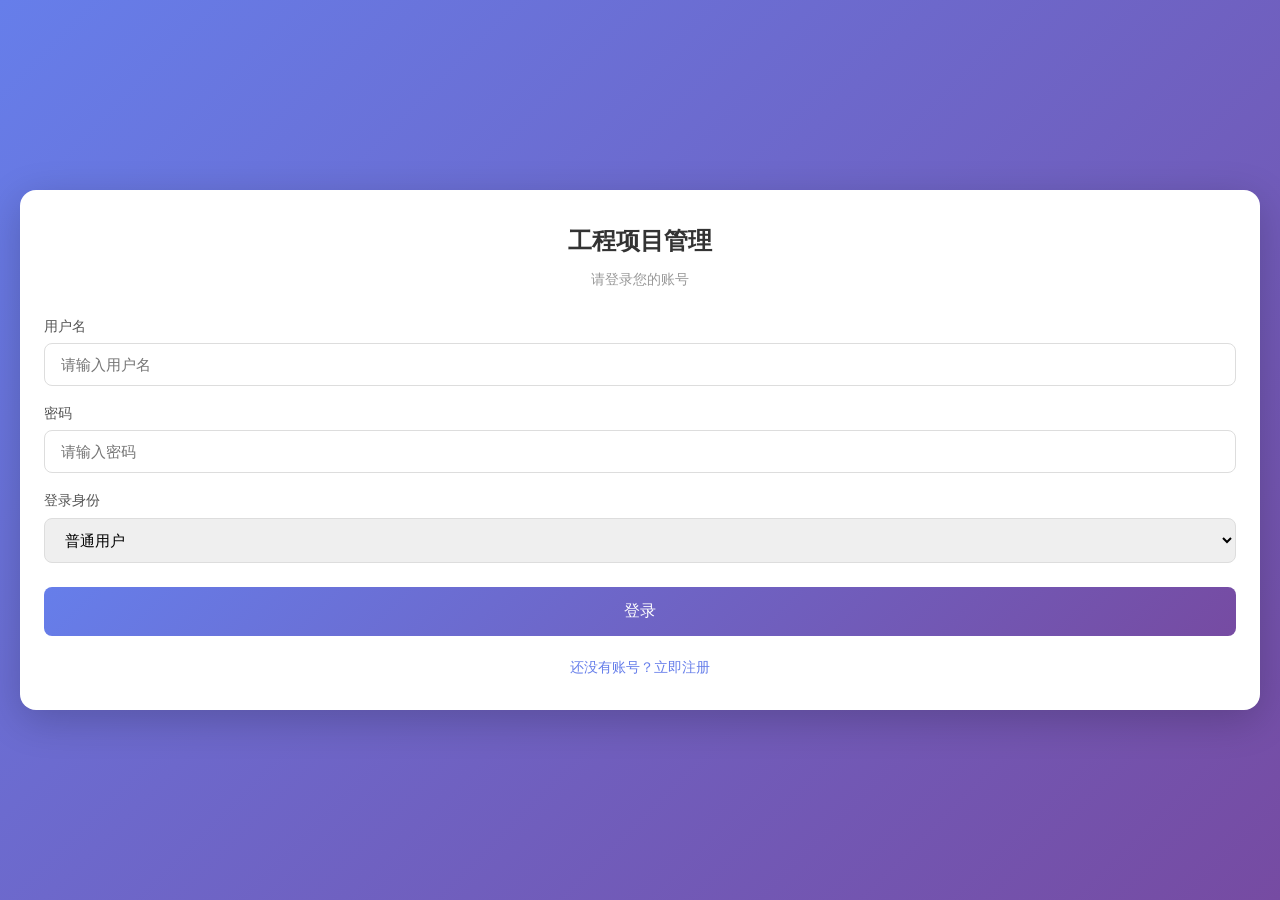
<file: pages/login.html>
<!DOCTYPE html>
<html lang="zh-CN">
<head>
    <meta charset="UTF-8">
    <meta name="viewport" content="width=device-width, initial-scale=1.0, maximum-scale=1.0, user-scalable=no">
    <title>登录 - 工程项目管理</title>
    <link rel="stylesheet" href="../css/style.css">
    <style>
        .login-container { min-height: 100vh; display: flex; flex-direction: column; justify-content: center; padding: 20px; background: linear-gradient(135deg, #667eea 0%, #764ba2 100%); }
        .login-box { background: white; border-radius: 16px; padding: 32px 24px; box-shadow: 0 10px 40px rgba(0,0,0,0.2); }
        .login-title { text-align: center; margin-bottom: 24px; }
        .login-title h1 { font-size: 24px; color: #333; margin-bottom: 8px; }
        .login-title p { color: #999; font-size: 14px; }
        .form-group { margin-bottom: 16px; }
        .form-group label { display: block; margin-bottom: 6px; font-size: 14px; color: #555; }
        .form-group input { width: 100%; padding: 12px 16px; border: 1px solid #ddd; border-radius: 8px; font-size: 15px; box-sizing: border-box; }
        .form-group input:focus { outline: none; border-color: #667eea; }
        .btn-login { width: 100%; padding: 14px; background: linear-gradient(135deg, #667eea 0%, #764ba2 100%); color: white; border: none; border-radius: 8px; font-size: 16px; font-weight: 500; cursor: pointer; margin-top: 8px; }
        .btn-login:active { opacity: 0.9; }
        .error-msg { color: #ff4d4f; font-size: 13px; margin-top: 4px; display: none; text-align: center; }
        .company-field { display: none; }
        .company-field.show { display: block; }
    </style>
</head>
<body>
    <div class="login-container">
        <div class="login-box">
            <div class="login-title">
                <h1>工程项目管理</h1>
                <p id="mode-text">请登录您的账号</p>
            </div>
            
            <form id="login-form">
                <div class="form-group company-field" id="company-group">
                    <label>公司名称</label>
                    <input type="text" id="company" placeholder="请输入公司名称" maxlength="50">
                    <div class="error-msg" id="company-error">请输入公司名称</div>
                </div>
                
                <div class="form-group">
                    <label>用户名</label>
                    <input type="text" id="username" placeholder="请输入用户名" maxlength="20" autocomplete="username">
                </div>
                
                <div class="form-group">
                    <label>密码</label>
                    <input type="password" id="password" placeholder="请输入密码" maxlength="20" autocomplete="current-password">
                </div>
                
                <div class="form-group" id="password-confirm-group" style="display:none;">
                    <label>确认密码</label>
                    <input type="password" id="password-confirm" placeholder="请再次输入密码" maxlength="20">
                </div>
                
                <div class="form-group" id="role-group">
                    <label>登录身份</label>
                    <select id="login-role" style="width:100%;padding:12px 16px;border:1px solid #ddd;border-radius:8px;font-size:15px;box-sizing:border-box;">
                        <option value="user">普通用户</option>
                        <option value="admin">管理员</option>
                    </select>
                </div>
                
                <div class="error-msg" id="login-error">用户名或密码错误</div>
                
                <button type="submit" class="btn-login" id="submit-btn">登录</button>
            </form>
            
            <div class="switch-mode" id="switch-btn" style="text-align:center;margin-top:20px;color:#667eea;font-size:14px;cursor:pointer;">还没有账号？立即注册</div>
        </div>
    </div>

    <script>
        var CLOUD_URL = 'https://azspvriaxhlllgtphwgv.supabase.co';
        var CLOUD_KEY = 'eyJhbGciOiJIUzI1NiIsInR5cCI6IkpXVCJ9.eyJpc3MiOiJzdXBhYmFzZSIsInJlZiI6ImF6c3B2cmlheGhsbGxndHBod2d2Iiwicm9sZSI6ImFub24iLCJpYXQiOjE3NzQ4NTM1OTMsImV4cCI6MjA5MDQyOTU5M30.6F3W6dYQ8DdtWRFBGBIejcms2XCvdMxWBvmOX_AMlAc';
        var hdrs = { 'apikey': CLOUD_KEY, 'Authorization': 'Bearer ' + CLOUD_KEY, 'Content-Type': 'application/json' };
        
        var isLoginMode = true;
        var switchBtn = document.getElementById('switch-btn');
        var submitBtn = document.getElementById('submit-btn');
        var modeText = document.getElementById('mode-text');
        var companyGroup = document.getElementById('company-group');
        var roleGroup = document.getElementById('role-group');
        var pwdConfirmGroup = document.getElementById('password-confirm-group');
        var loginError = document.getElementById('login-error');
        
        switchBtn.addEventListener('click', function() {
            isLoginMode = !isLoginMode;
            if (isLoginMode) {
                modeText.textContent = '请登录您的账号';
                submitBtn.textContent = '登录';
                switchBtn.textContent = '还没有账号？立即注册';
                companyGroup.classList.remove('show');
                roleGroup.style.display = '';
                pwdConfirmGroup.style.display = 'none';
            } else {
                modeText.textContent = '注册新账号';
                submitBtn.textContent = '注册';
                switchBtn.textContent = '已有账号？立即登录';
                companyGroup.classList.add('show');
                roleGroup.style.display = 'none';
                pwdConfirmGroup.style.display = '';
                document.getElementById('company').value = '';
                document.getElementById('username').value = '';
                document.getElementById('password').value = '';
                document.getElementById('password-confirm').value = '';
            }
            loginError.style.display = 'none';
        });
        
        function hashPassword(pwd) {
            var hash = 0;
            for (var i = 0; i < pwd.length; i++) {
                var char = pwd.charCodeAt(i);
                hash = ((hash << 5) - hash) + char;
                hash = hash & hash;
            }
            return 'pm_' + Math.abs(hash).toString(16);
        }
        
        document.getElementById('login-form').addEventListener('submit', function(e) {
            e.preventDefault();
            loginError.style.display = 'none';
            submitBtn.textContent = '提交中...';
            submitBtn.disabled = true;
            
            var username = document.getElementById('username').value.trim();
            var password = document.getElementById('password').value;
            var role = document.getElementById('login-role').value;
            var company = document.getElementById('company').value.trim();
            
            if (isLoginMode) {
                // 登录逻辑
                if (!username || !password) {
                    loginError.textContent = '请输入用户名和密码';
                    loginError.style.display = 'block';
                    submitBtn.textContent = '登录';
                    submitBtn.disabled = false;
                    return;
                }
                
                var pwdHash = hashPassword(password);
                
                fetch(CLOUD_URL + '/rest/v1/users?username=eq.' + encodeURIComponent(username) + '&select=*', { headers: hdrs })
                    .then(function(r) { return r.json(); })
                    .then(function(users) {
                        if (!users || users.length === 0) {
                            throw new Error('用户名或密码错误');
                        }
                        var user = users[0];
                        if (user.passwordhash !== pwdHash) {
                            throw new Error('用户名或密码错误');
                        }
                        if (!user.approved) {
                            throw new Error('账号尚未通过审核');
                        }
                        if (role === 'admin' && user.role !== 'admin') {
                            throw new Error('您不是管理员');
                        }
                        
                        localStorage.setItem('pm_user', JSON.stringify({
                            id: user.id,
                            username: user.username,
                            role: user.role,
                            companyId: user.companyid
                        }));
                        
                        if (user.role === 'admin') {
                            window.location.href = 'pages/admin.html';
                        } else {
                            window.location.href = '../index.html';
                        }
                    })
                    .catch(function(err) {
                        loginError.textContent = err.message;
                        loginError.style.display = 'block';
                        submitBtn.textContent = '登录';
                        submitBtn.disabled = false;
                    });
            } else {
                // 注册逻辑
                if (!company) {
                    loginError.textContent = '请输入公司名称';
                    loginError.style.display = 'block';
                    submitBtn.textContent = '注册';
                    submitBtn.disabled = false;
                    return;
                }
                
                var minLen = /^[\u4e00-\u9fa5]/.test(username) ? 2 : 3;
                if (!username || username.length < minLen) {
                    loginError.textContent = '用户名至少' + minLen + '个字符';
                    loginError.style.display = 'block';
                    submitBtn.textContent = '注册';
                    submitBtn.disabled = false;
                    return;
                }
                
                if (!password || password.length < 6) {
                    loginError.textContent = '密码至少6个字符';
                    loginError.style.display = 'block';
                    submitBtn.textContent = '注册';
                    submitBtn.disabled = false;
                    return;
                }
                
                var pwdConfirm = document.getElementById('password-confirm').value;
                if (password !== pwdConfirm) {
                    loginError.textContent = '两次密码输入不一致';
                    loginError.style.display = 'block';
                    submitBtn.textContent = '注册';
                    submitBtn.disabled = false;
                    return;
                }
                
                var pwdHash = hashPassword(password);
                
                // 检查用户名是否已存在
                fetch(CLOUD_URL + '/rest/v1/users?username=eq.' + encodeURIComponent(username) + '&select=id', { headers: hdrs })
                    .then(function(r) { return r.json(); })
                    .then(function(existing) {
                        if (existing && existing.length > 0) {
                            throw new Error('用户名已被使用');
                        }
                        // 创建公司
                        var companyId = 'xxxxxxxx-xxxx-4xxx-yxxx-xxxxxxxxxxxx'.replace(/[xy]/g, function(c) { var r = Math.random()*16|0, v = c==='x'?r:(r&0x3|0x8); return v.toString(16); });
                        return fetch(CLOUD_URL + '/rest/v1/companies', {
                            method: 'POST',
                            headers: hdrs,
                            body: JSON.stringify({ id: companyId, name: company, createdat: new Date().toISOString() })
                        }).then(function(r) {
                            if (r.ok) return r.json();
                            if (r.status === 409) {
                                return fetch(CLOUD_URL + '/rest/v1/companies?name=eq.' + encodeURIComponent(company) + '&select=id', { headers: hdrs }).then(function(r2) { return r2.json(); });
                            }
                            return r.text().then(function(t) { throw new Error('创建公司失败: ' + t); });
                        });
                    })
                    .then(function(newCompany) {
                        if (!newCompany || newCompany.length === 0) throw new Error('创建公司失败');
                        // 创建用户
                        var userId = 'xxxxxxxx-xxxx-4xxx-yxxx-xxxxxxxxxxxx'.replace(/[xy]/g, function(c) { var r = Math.random()*16|0, v = c==='x'?r:(r&0x3|0x8); return v.toString(16); });
                        return fetch(CLOUD_URL + '/rest/v1/users', {
                            method: 'POST',
                            headers: hdrs,
                            body: JSON.stringify({
                                id: userId,
                                username: username,
                                passwordhash: pwdHash,
                                companyid: newCompany[0].id,
                                role: 'user',
                                approved: false
                            })
                        });
                    })
                    .then(function(r) {
                        if (!r.ok) throw new Error('创建用户失败');
                        return r.json();
                    })
                    .then(function() {
                        alert('注册成功，请等待管理员审核后登录');
                        document.getElementById('company').value = '';
                        document.getElementById('username').value = '';
                        document.getElementById('password').value = '';
                        document.getElementById('password-confirm').value = '';
                        switchBtn.click();
                        submitBtn.textContent = '登录';
                        submitBtn.disabled = false;
                    })
                    .catch(function(err) {
                        loginError.textContent = err.message;
                        loginError.style.display = 'block';
                        submitBtn.textContent = '注册';
                        submitBtn.disabled = false;
                    });
            }
        });
    </script>
</body>
</html>
</file>
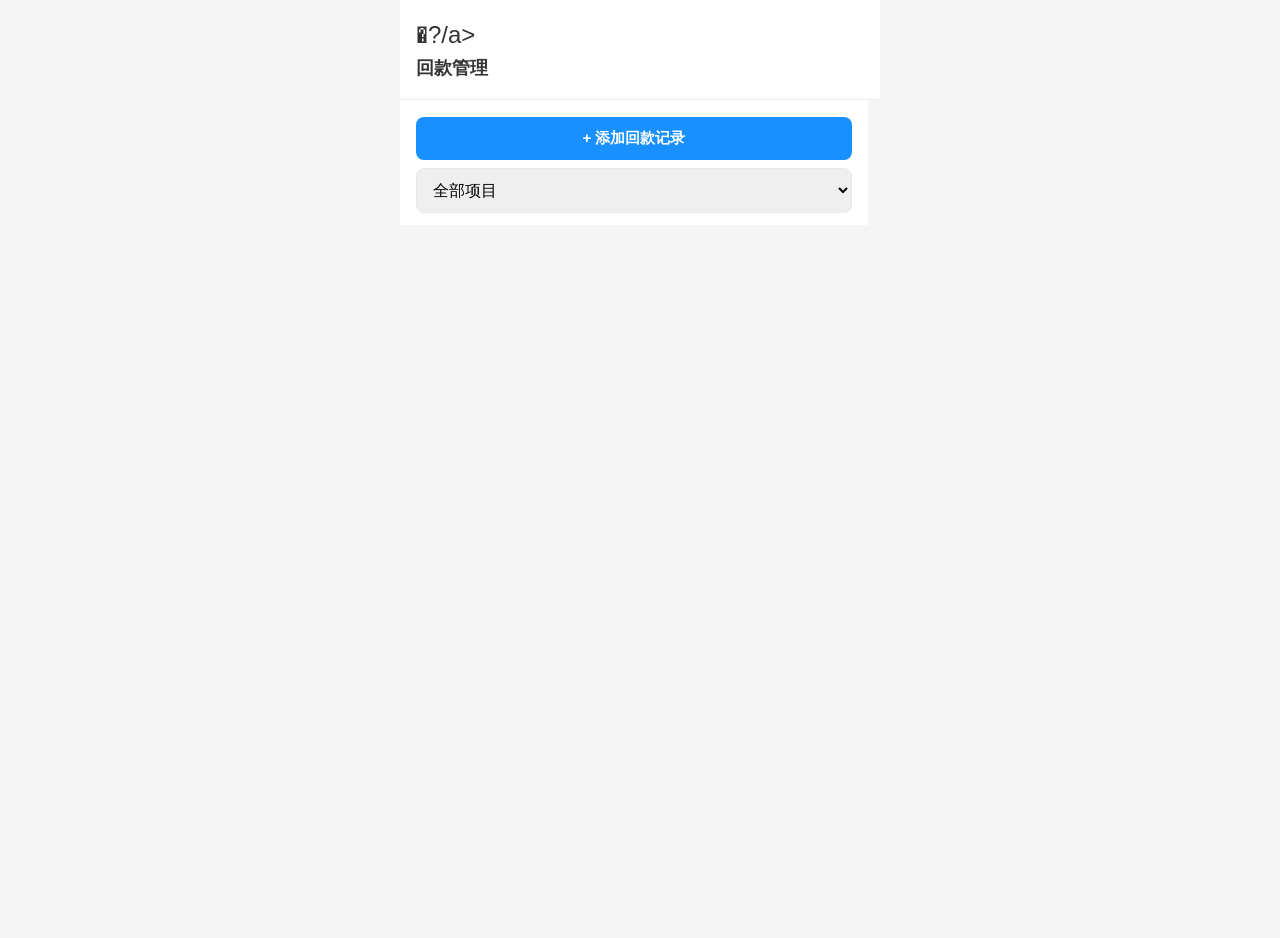
<file: pages/payment.html>
<!DOCTYPE html>
<html lang="zh-CN">
<head>
    <meta charset="UTF-8">
    <meta name="viewport" content="width=device-width, initial-scale=1.0, maximum-scale=1.0, user-scalable=no">
    <title>回款管理 - 工程项目管理</title>
    <link rel="stylesheet" href="../css/style.css">
    <style>
        .modal-overlay {
            position: fixed;
            top: 0;
            left: 0;
            right: 0;
            bottom: 0;
            background: rgba(0,0,0,0.5);
            display: none;
            justify-content: center;
            align-items: flex-end;
            z-index: 1000;
        }
        .modal-overlay.show {
            display: flex;
        }
        .modal-box {
            background: #fff;
            width: 100%;
            max-height: 85vh;
            border-radius: 16px 16px 0 0;
            padding: 20px;
            overflow-y: auto;
        }
        .modal-handle {
            width: 40px;
            height: 4px;
            background: #ddd;
            border-radius: 2px;
            margin: 0 auto 16px;
        }
        .form-row {
            margin-bottom: 16px;
        }
        .form-label {
            font-size: 12px;
            color: #666;
            margin-bottom: 8px;
            display: block;
        }
        .form-input {
            width: 100%;
            padding: 12px;
            border: 1px solid #e8e8e8;
            border-radius: 8px;
            font-size: 16px;
            box-sizing: border-box;
        }
        .amount-input {
            font-size: 28px;
            font-weight: bold;
            text-align: center;
            padding: 16px;
            border: 2px solid #1890ff;
            border-radius: 12px;
        }
        .save-btn {
            width: 100%;
            padding: 16px;
            background: #1890ff;
            color: #fff;
            border: none;
            border-radius: 12px;
            font-size: 16px;
            font-weight: bold;
            margin-top: 16px;
            cursor: pointer;
        }
        .cancel-btn {
            width: 100%;
            padding: 14px;
            background: #fff;
            color: #666;
            border: 1px solid #e8e8e8;
            border-radius: 12px;
            font-size: 15px;
            margin-top: 10px;
            cursor: pointer;
        }
        .payment-item {
            display: flex;
            justify-content: space-between;
            align-items: center;
            padding: 14px 16px;
            background: #fff;
            border-bottom: 1px solid #f0f0f0;
        }
        .payment-left {
            flex: 1;
        }
        .payment-project {
            font-weight: 500;
            color: #333;
            margin-bottom: 4px;
        }
        .payment-date {
            font-size: 12px;
            color: #999;
        }
        .payment-amount {
            font-size: 16px;
            font-weight: bold;
            margin-right: 12px;
        }
        .payment-paid {
            color: #52c41a;
        }
        .payment-pending {
            color: #ff4d4f;
        }
        .payment-actions {
            display: flex;
            gap: 8px;
            margin-top: 6px;
        }
        .action-btn {
            font-size: 11px;
            padding: 4px 8px;
            border: none;
            border-radius: 4px;
            cursor: pointer;
        }
        .action-toggle {
            background: #e6f7ff;
            color: #1890ff;
        }
        .action-delete {
            background: #fff1f0;
            color: #ff4d4f;
        }
        .payment-total {
            display: flex;
            justify-content: space-between;
            align-items: center;
            padding: 16px;
            background: #f6ffed;
            border-top: 2px solid #52c41a;
        }
        .payment-total-label {
            font-size: 14px;
            color: #52c41a;
        }
        .payment-total-amount {
            font-size: 18px;
            font-weight: bold;
            color: #52c41a;
        }
        .pagination {
            display: flex;
            justify-content: center;
            align-items: center;
            gap: 12px;
            padding: 16px;
            background: #fff;
        }
        .page-btn {
            padding: 8px 16px;
            border: 1px solid #e8e8e8;
            border-radius: 6px;
            background: #fff;
            font-size: 13px;
        }
        .page-btn:disabled {
            color: #ccc;
        }
    </style>
</head>
<body>
    <div class="app-container">
        <div class="page-header">
            <a href="../index.html" class="back-btn">�?/a>
            <h2 class="page-title">回款管理</h2>
        </div>

        <div style="padding: 16px 16px 8px; background: #fff;">
            <button id="add-btn" style="width: 100%; padding: 12px; background: #1890ff; color: #fff; border: none; border-radius: 8px; font-size: 15px; font-weight: bold;">+ 添加回款记录</button>
        </div>

        <div style="padding: 0 16px 12px; background: #fff;">
            <select id="project-select" class="form-input">
                <option value="">全部项目</option>
            </select>
        </div>

        <div class="main-content" style="padding-top: 0;">
            <div id="payment-list"></div>
        </div>
    </div>

    <!-- 新增回款弹窗 -->
    <div class="modal-overlay" id="add-modal">
        <div class="modal-box">
            <div class="modal-handle"></div>
            <h3 style="text-align:center;margin-bottom:16px;">添加回款</h3>
            
            <div class="form-row">
                <label class="form-label">选择项目</label>
                <select id="payment-project" class="form-input">
                    <option value="">选择项目...</option>
                </select>
            </div>

            <div class="form-row">
                <label class="form-label">金额（元�?/label>
                <input type="number" id="payment-amount" class="form-input amount-input" placeholder="0.00" step="0.01">
            </div>

            <div class="form-row">
                <label class="form-label">预计回款日期</label>
                <input type="date" id="payment-date" class="form-input">
            </div>

            <div class="form-row">
                <label class="form-label">备注（选填�?/label>
                <input type="text" id="payment-remark" class="form-input" placeholder="输入备注">
            </div>

            <button class="save-btn" id="save-btn">保存</button>
            <button class="cancel-btn" id="cancel-btn">取消</button>
        </div>
    </div>

    <script src="../js/storage.js"></script>
    <script src="../js/utils.js"></script>
    <script>
        // 检查登�?        var userStr = localStorage.getItem('pm_user');
        if (!userStr) {
            window.location.href = 'login.html';
        }
        var currentUser = JSON.parse(userStr);
        
        var CLOUD_URL = 'https://azspvriaxhlllgtphwgv.supabase.co';
        var CLOUD_KEY = 'eyJhbGciOiJIUzI1NiIsInR5cCI6IkpXVCJ9.eyJpc3MiOiJzdXBhYmFzZSIsInJlZiI6ImF6c3B2cmlheGhsbGxndHBod2d2Iiwicm9sZSI6ImFub24iLCJpYXQiOjE3NzQ4NTM1OTMsImV4cCI6MjA5MDQyOTU5M30.6F3W6dYQ8DdtWRFBGBIejcms2XCvdMxWBvmOX_AMlAc';
        var hdrs = { 'apikey': CLOUD_KEY, 'Authorization': 'Bearer ' + CLOUD_KEY };
        
        var currentProjectId = '';
        var currentPage = 1;
        var pageSize = 10;

        function syncFromCloud() {
            fetch(CLOUD_URL + '/rest/v1/projects?companyid=eq.' + currentUser.companyId + '&order=updatedat.desc', { headers: hdrs })
                .then(function(r) { return r.json(); })
                .then(function(cloudProjects) {
                    if (cloudProjects && cloudProjects.length > 0) {
                        Storage.set(Storage.KEYS.PROJECTS, cloudProjects.map(function(p) {
                            return { id: p.id, name: p.name, contractAmount: p.contractamount, client: p.client||'', clientContact: p.clientcontact||'', clientPhone: p.clientphone||'', clientAddress: p.clientaddress||'', manager: p.manager||'', managerPhone: p.managerphone||'', startDate: p.startdate||'', endDate: p.enddate||'', status: p.status||'进行�?, progress: p.progress||0, invoiceType: p.invoicetype||'', taxRate: p.taxrate||'', taxAmount: p.taxamount||0, remark: p.remark||'', createdAt: p.createdat||'', updatedAt: p.updatedat||'' };
                        }));
                    }
                    return fetch(CLOUD_URL + '/rest/v1/payments?companyid=eq.' + currentUser.companyId + '&order=expecteddate.desc', { headers: hdrs });
                })
                .then(function(r) { return r.json(); })
                .then(function(cloudPayments) {
                    if (cloudPayments && cloudPayments.length > 0) {
                        Storage.set(Storage.KEYS.PAYMENTS, cloudPayments.map(function(p) {
                            return { id: p.id, projectId: p.projectid, amount: p.amount, type: p.type||'final', expectedDate: p.expecteddate||'', actualDate: (p.actualdate && p.actualdate !== 'null') ? p.actualdate : '', remark: p.remark||'', createdAt: p.createdat||'' };
                        }));
                    }
                    loadProjects();
                })
                .catch(function(e) { loadProjects(); });
        }

        function loadProjects() {
            var projects = ProjectStore.getAll();
            var select = document.getElementById('project-select');
            var modalSelect = document.getElementById('payment-project');
            select.innerHTML = '<option value="">全部项目</option>' + projects.map(function(p) { return '<option value="' + p.id + '">' + p.name + '</option>'; }).join('');
            modalSelect.innerHTML = '<option value="">选择项目...</option>' + projects.map(function(p) { return '<option value="' + p.id + '">' + p.name + '</option>'; }).join('');
            currentPage = 1;
            loadPayments();
        }

        function loadPayments() {
            var container = document.getElementById('payment-list');
            var allPayments = PaymentStore.getAll();
            
            // filter by project
            if (currentProjectId) {
                allPayments = allPayments.filter(function(p) { return p.projectId === currentProjectId; });
            }
            
            // sort by expected date desc
            allPayments.sort(function(a, b) { return new Date(b.expectedDate || 0) - new Date(a.expectedDate || 0); });
            
            var totalPaid = 0;
            var pendingCount = 0;
            allPayments.forEach(function(p) {
                if (p.actualDate && p.actualDate !== '') {
                    totalPaid += parseFloat(p.amount) || 0;
                } else {
                    pendingCount++;
                }
            });
            
            var totalPages = Math.max(1, Math.ceil(allPayments.length / pageSize));
            if (currentPage > totalPages) currentPage = totalPages;
            var start = (currentPage - 1) * pageSize;
            var pagePayments = allPayments.slice(start, start + pageSize);

            if (allPayments.length === 0) {
                container.innerHTML = '<div style="text-align:center;padding:40px;color:#999;"><p style="font-size:48px;margin-bottom:12px;">💰</p><p>暂无回款记录</p><p style="font-size:12px;margin-top:8px;">点击上方 + 添加</p></div>';
                return;
            }

            var html = '';
            pagePayments.forEach(function(p) {
                var project = ProjectStore.getById(p.projectId);
                var projectName = project ? project.name : '未知项目';
                var paid = p.actualDate && p.actualDate !== '';
                var displayDate = paid ? ('实收: ' + p.actualDate) : ('预计: ' + (p.expectedDate || '未设'));
                html += '<div class="payment-item">' +
                    '<div class="payment-left">' +
                        '<div class="payment-project">' + projectName + '</div>' +
                        '<div class="payment-date">' + displayDate + (p.remark ? ' | ' + p.remark : '') + '</div>' +
                        '<div class="payment-actions">' +
                            '<button class="action-btn action-toggle" onclick="toggleStatus(\'' + p.id + '\')">' + (paid ? '标记待收�? : '标记已收�?) + '</button>' +
                            '<button class="action-btn action-delete" onclick="deletePayment(\'' + p.id + '\')">删除</button>' +
                        '</div>' +
                    '</div>' +
                    '<div class="payment-amount ' + (paid ? 'payment-paid' : 'payment-pending') + '">¥' + parseFloat(p.amount).toLocaleString() + '</div>' +
                '</div>';
            });
            
            if (totalPages > 1) {
                html += '<div class="pagination">' +
                    '<button class="page-btn" onclick="prevPage()" ' + (currentPage <= 1 ? 'disabled' : '') + '>上一�?/button>' +
                    '<span style="font-size:13px;color:#666;">' + currentPage + ' / ' + totalPages + '</span>' +
                    '<button class="page-btn" onclick="nextPage()" ' + (currentPage >= totalPages ? 'disabled' : '') + '>下一�?/button>' +
                '</div>';
            }
            
            html += '<div class="payment-total">' +
                '<span class="payment-total-label">合计�? + pendingCount + '笔待收）</span>' +
                '<span class="payment-total-amount">¥' + totalPaid.toLocaleString() + '</span>' +
            '</div>';
            
            container.innerHTML = html;
        }

        function prevPage() { currentPage--; loadPayments(); }
        function nextPage() { currentPage++; loadPayments(); }

        function showModal() {
            document.getElementById('payment-project').value = currentProjectId || '';
            document.getElementById('payment-amount').value = '';
            document.getElementById('payment-date').value = new Date().toISOString().split('T')[0];
            document.getElementById('payment-remark').value = '';
            document.getElementById('add-modal').classList.add('show');
        }

        function hideModal() {
            document.getElementById('add-modal').classList.remove('show');
        }

        document.getElementById('add-btn').addEventListener('click', showModal);
        document.getElementById('cancel-btn').addEventListener('click', hideModal);
        document.getElementById('add-modal').addEventListener('click', function(e) { if (e.target === this) hideModal(); });

        document.getElementById('save-btn').addEventListener('click', function() {
            var projectId = document.getElementById('payment-project').value;
            var amount = document.getElementById('payment-amount').value;
            var expectedDate = document.getElementById('payment-date').value;
            var remark = document.getElementById('payment-remark').value;
            
            if (!projectId) { Utils.showToast('请选择项目'); return; }
            if (!amount || parseFloat(amount) <= 0) { Utils.showToast('请输入金�?); return; }
            if (!expectedDate) { Utils.showToast('请选择日期'); return; }

            var payment = PaymentStore.add({ projectId: projectId, amount: amount, expectedDate: expectedDate, remark: remark });

            fetch(CLOUD_URL + '/rest/v1/payments', {
                method: 'POST',
                headers: { 'Content-Type': 'application/json', 'apikey': CLOUD_KEY, 'Authorization': 'Bearer ' + CLOUD_KEY, 'Prefer': 'resolution=merge-duplicates' },
                body: JSON.stringify({ id: payment.id, projectid: payment.projectId, amount: parseFloat(payment.amount) || 0, type: 'final', expecteddate: payment.expectedDate, actualdate: null, remark: payment.remark || '', companyid: currentUser.companyId })
            }).catch(function(e) {});

            Utils.showToast('添加成功');
            hideModal();
            loadPayments();
        });

        function toggleStatus(id) {
            var payment = PaymentStore.getById(Storage.KEYS.PAYMENTS, id);
            if (payment) {
                var updates = {};
                if (payment.actualDate && payment.actualDate !== '') {
                    updates.actualDate = '';
                } else {
                    updates.actualDate = new Date().toISOString().split('T')[0];
                }
                PaymentStore.update(id, updates);
                fetch(CLOUD_URL + '/rest/v1/payments?id=eq.' + id, {
                    method: 'PATCH',
                    headers: { 'Content-Type': 'application/json', 'apikey': CLOUD_KEY, 'Authorization': 'Bearer ' + CLOUD_KEY },
                    body: JSON.stringify({ actualdate: updates.actualDate || null })
                }).catch(function(e) {});
                Utils.showToast(updates.actualDate ? '已标记为已收�? : '已标记为待收�?);
                loadPayments();
            }
        }

        function deletePayment(id) {
            if (confirm('确定要删除这条记录吗�?)) {
                PaymentStore.delete(id);
                fetch(CLOUD_URL + '/rest/v1/payments?id=eq.' + id, { method: 'DELETE', headers: hdrs }).catch(function(e) {});
                Utils.showToast('已删�?);
                loadPayments();
            }
        }

        document.getElementById('project-select').addEventListener('change', function() {
            currentProjectId = this.value;
            currentPage = 1;
            loadPayments();
        });

        syncFromCloud();
    </script>
</body>
</html>
</file>
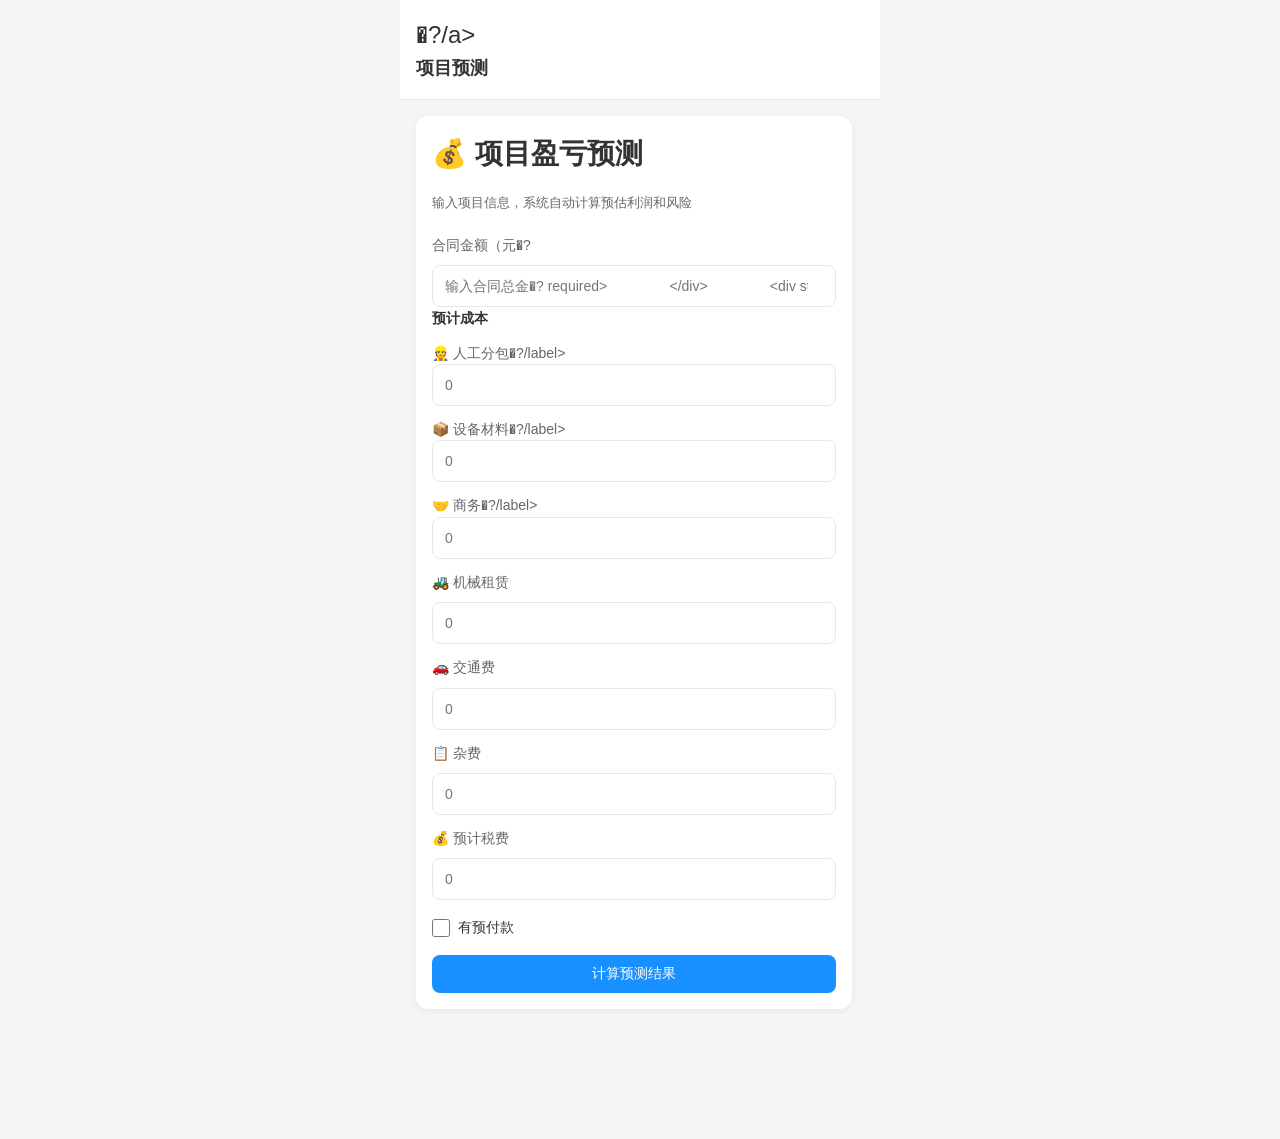
<file: pages/prediction.html>
<!DOCTYPE html>
<html lang="zh-CN">
<head>
    <meta charset="UTF-8">
    <meta name="viewport" content="width=device-width, initial-scale=1.0, maximum-scale=1.0, user-scalable=no">
    <title>项目预测 - 工程项目管理</title>
    <link rel="stylesheet" href="../css/style.css">
</head>
<body>
    <div class="app-container">
        <!-- 页面头部 -->
        <div class="page-header">
            <a href="../index.html" class="back-btn">�?/a>
            <h2 class="page-title">项目预测</h2>
        </div>

        <!-- 输入表单 -->
        <div class="main-content">
            <form id="prediction-form" class="card">
                <h3 style="margin-bottom: 16px;">💰 项目盈亏预测</h3>
                <p style="font-size: 13px; color: #666; margin-bottom: 20px;">
                    输入项目信息，系统自动计算预估利润和风险
                </p>

                <div class="form-group">
                    <label class="form-label">合同金额（元�?</label>
                    <input type="number" class="form-input" id="contractAmount" placeholder="输入合同总金�? required>
                </div>

                <div style="background: #f5f5f5; padding: 16px; border-radius: 8px; margin-bottom: 16px;">
                    <h4 style="font-size: 14px; margin-bottom: 12px;">预计成本</h4>
                    <div class="form-group" style="margin-bottom: 12px;">
                        <label class="form-label">👷 人工分包�?/label>
                        <input type="number" class="form-input" id="estimatedLabor" placeholder="0">
                    </div>
                    <div class="form-group" style="margin-bottom: 12px;">
                        <label class="form-label">📦 设备材料�?/label>
                        <input type="number" class="form-input" id="estimatedMaterial" placeholder="0">
                    </div>
                    <div class="form-group" style="margin-bottom: 12px;">
                        <label class="form-label">🤝 商务�?/label>
                        <input type="number" class="form-input" id="estimatedBusiness" placeholder="0">
                    </div>
                    <div class="form-group" style="margin-bottom: 12px;">
                        <label class="form-label">🚜 机械租赁</label>
                        <input type="number" class="form-input" id="estimatedMachinery" placeholder="0">
                    </div>
                    <div class="form-group" style="margin-bottom: 12px;">
                        <label class="form-label">🚗 交通费</label>
                        <input type="number" class="form-input" id="estimatedTransport" placeholder="0">
                    </div>
                    <div class="form-group" style="margin-bottom: 12px;">
                        <label class="form-label">📋 杂费</label>
                        <input type="number" class="form-input" id="estimatedOther" placeholder="0">
                    </div>
                    <div class="form-group">
                        <label class="form-label">💰 预计税费</label>
                        <input type="number" class="form-input" id="estimatedTax" placeholder="0">
                    </div>
                </div>

                <div class="form-group">
                    <label style="display: flex; align-items: center; gap: 8px; cursor: pointer;">
                        <input type="checkbox" id="hasDownPayment" style="width: 18px; height: 18px;">
                        <span style="font-size: 14px;">有预付款</span>
                    </label>
                </div>

                <button type="submit" class="btn btn-primary btn-block" style="margin-top: 8px;">计算预测结果</button>
            </form>

            <!-- 结果区域 -->
            <div id="result-area" style="display: none;"></div>
        </div>
    </div>

    <script src="../js/storage.js"></script>
    <script src="../js/utils.js"></script>
    <script>
        // 检查登�?        var userStr = localStorage.getItem('pm_user');
        if (!userStr) { window.location.href = 'login.html'; }
        
        // 表单提交
        document.getElementById('prediction-form').addEventListener('submit', function(e) {
            e.preventDefault();
            calculate();
        });

        // 实时计算
        const inputs = document.querySelectorAll('input[type="number"]');
        inputs.forEach(input => {
            input.addEventListener('input', debounce(calculate, 500));
        });

        function debounce(fn, delay) {
            let timer = null;
            return function(...args) {
                if (timer) clearTimeout(timer);
                timer = setTimeout(() => fn.apply(this, args), delay);
            };
        }

        function calculate() {
            const contractAmount = parseFloat(document.getElementById('contractAmount').value) || 0;
            if (contractAmount === 0) {
                document.getElementById('result-area').style.display = 'none';
                return;
            }

            const data = {
                contractAmount,
                estimatedLabor: parseFloat(document.getElementById('estimatedLabor').value) || 0,
                estimatedMaterial: parseFloat(document.getElementById('estimatedMaterial').value) || 0,
                estimatedBusiness: parseFloat(document.getElementById('estimatedBusiness').value) || 0,
                estimatedMachinery: parseFloat(document.getElementById('estimatedMachinery').value) || 0,
                estimatedTransport: parseFloat(document.getElementById('estimatedTransport').value) || 0,
                estimatedOther: parseFloat(document.getElementById('estimatedOther').value) || 0,
                estimatedTax: parseFloat(document.getElementById('estimatedTax').value) || 0,
                hasDownPayment: document.getElementById('hasDownPayment').checked
            };

            const result = Utils.calculatePrediction(data);
            renderResult(result, data);
        }

        function renderResult(result, data) {
            const area = document.getElementById('result-area');
            area.style.display = 'block';

            const profitClass = result.estimatedProfit >= 0 ? 'profit-positive' : 'profit-negative';
            const statusText = result.isViable ? '�?项目可行' : '⚠️ 需要谨�?;
            const statusBg = result.isViable ? '#f6ffed' : '#fff7e6';

            area.innerHTML = `
                <div class="card" style="margin-top: 16px; background: ${statusBg};">
                    <h3 style="margin-bottom: 16px; text-align: center;">预测结果</h3>
                    
                    <div style="text-align: center; padding: 20px 0;">
                        <div style="font-size: 14px; color: #666;">预计净利润</div>
                        <div class="amount amount-large ${profitClass}" style="font-size: 36px;">
                            ${Utils.formatMoney(result.estimatedProfit)}
                        </div>
                        <div style="font-size: 16px; color: #666; margin-top: 8px;">
                            利润�?<strong style="font-size: 20px;">${result.profitRate}%</strong>
                        </div>
                    </div>

                    <div style="text-align: center; padding: 12px; background: #fff; border-radius: 8px; margin-top: 16px;">
                        <span style="font-size: 16px; font-weight: 600;">${statusText}</span>
                    </div>
                </div>

                <!-- 成本构成 -->
                <div class="card" style="margin-top: 8px;">
                    <h4 style="margin-bottom: 12px;">成本构成</h4>
                    <div style="display: flex; flex-direction: column; gap: 8px;">
                        ${renderCostBar('人工分包', data.estimatedLabor, result.totalEstimatedCost)}
                        ${renderCostBar('设备材料', data.estimatedMaterial, result.totalEstimatedCost)}
                        ${renderCostBar('商务�?, data.estimatedBusiness, result.totalEstimatedCost)}
                        ${renderCostBar('机械租赁', data.estimatedMachinery, result.totalEstimatedCost)}
                        ${renderCostBar('交通费', data.estimatedTransport, result.totalEstimatedCost)}
                        ${renderCostBar('杂费', data.estimatedOther, result.totalEstimatedCost)}
                        ${renderCostBar('税费', data.estimatedTax, result.totalEstimatedCost)}
                    </div>
                    <div style="margin-top: 16px; padding-top: 16px; border-top: 1px solid #e8e8e8; text-align: center;">
                        <span style="font-size: 14px; color: #666;">总成本：</span>
                        <span style="font-size: 20px; font-weight: 700; color: #ff4d4f;">
                            ${Utils.formatMoney(result.totalEstimatedCost)}
                        </span>
                    </div>
                </div>

                ${result.risks.length > 0 ? `
                    <!-- 风险提示 -->
                    <div class="card" style="margin-top: 8px; border-left: 4px solid #faad14;">
                        <h4 style="margin-bottom: 12px; color: #faad14;">⚠️ 风险提示</h4>
                        ${result.risks.map(r => `
                            <div style="font-size: 14px; color: #666; padding: 8px 0; border-bottom: 1px solid #f0f0f0;">
                                ${r.text}
                            </div>
                        `).join('')}
                    </div>
                ` : ''}

                <!-- 建议操作 -->
                <div style="margin-top: 16px; display: flex; gap: 12px;">
                    <button class="btn btn-block" style="background: #f5f5f5; color: #666;" onclick="saveAsProject()">保存为项�?/button>
                    <button class="btn btn-primary btn-block" onclick="resetForm()">重新计算</button>
                </div>
            `;
        }

        function renderCostBar(label, amount, total) {
            const percent = total > 0 ? (amount / total * 100).toFixed(1) : 0;
            return `
                <div>
                    <div style="display: flex; justify-content: space-between; font-size: 13px; margin-bottom: 4px;">
                        <span>${label}</span>
                        <span>${Utils.formatMoney(amount)} (${percent}%)</span>
                    </div>
                    <div class="progress-bar" style="height: 6px;">
                        <div class="progress-fill" style="width: ${percent}%;"></div>
                    </div>
                </div>
            `;
        }

        function saveAsProject() {
            const name = prompt('请输入项目名称：');
            if (!name) return;

            const data = {
                name,
                contractAmount: document.getElementById('contractAmount').value,
                taxAmount: document.getElementById('estimatedTax').value
            };

            const project = ProjectStore.add(data);
            Utils.showToast('项目已创�?);
            
            setTimeout(() => {
                location.href = `project-detail.html?id=${project.id}`;
            }, 500);
        }

        function resetForm() {
            document.getElementById('prediction-form').reset();
            document.getElementById('result-area').style.display = 'none';
        }
    </script>
</body>
</html>
</file>
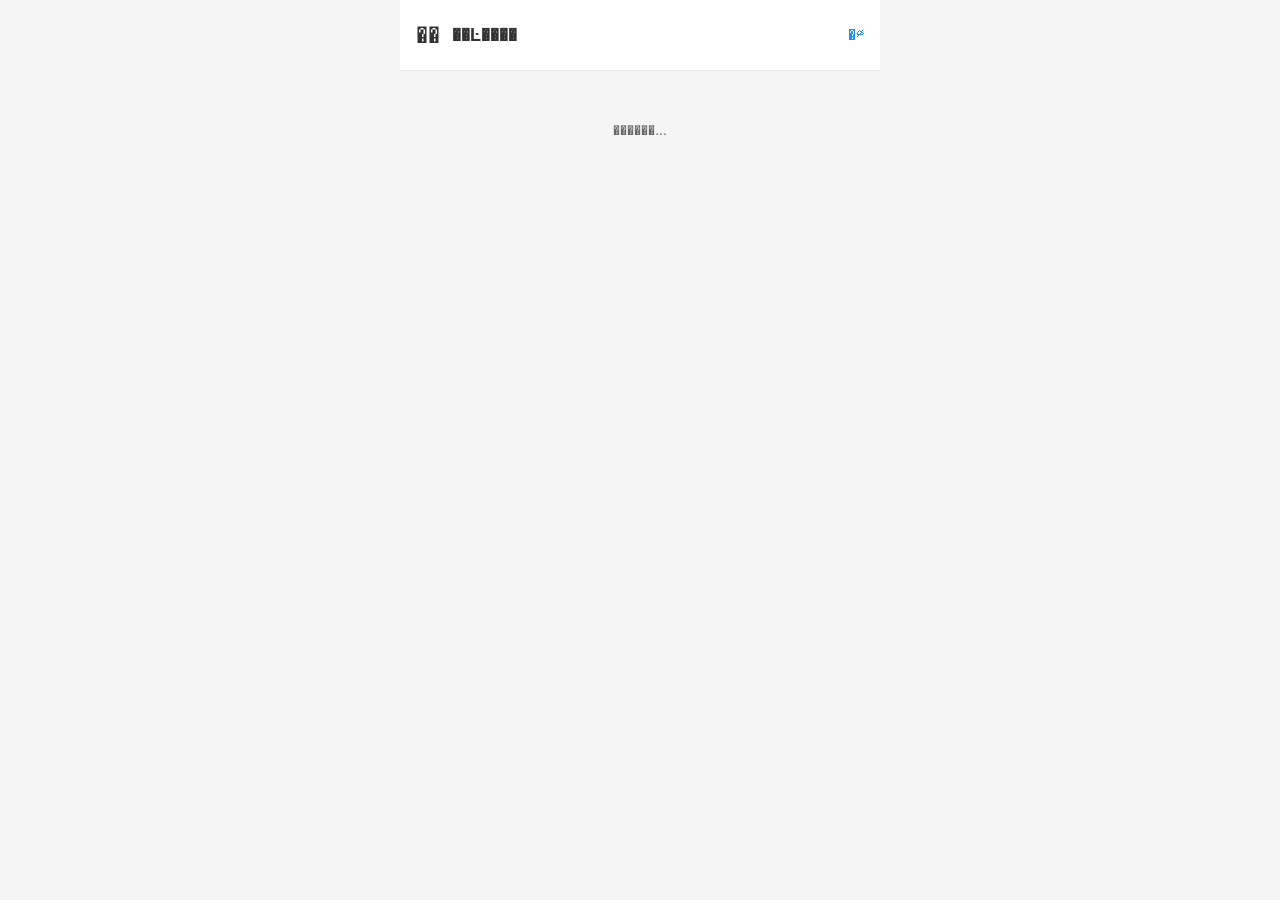
<file: pages/project-detail.html>
<!DOCTYPE html>
<html lang="zh-CN">
<head>
    <meta charset="UTF-8">
    <meta name="viewport" content="width=device-width, initial-scale=1.0, maximum-scale=1.0, user-scalable=no">
    <title>��Ŀ���� - ������Ŀ����</title>
    <link rel="stylesheet" href="../css/style.css">
</head>
<body>
    <div class="app-container">
        <div class="page-header">
            <a href="project-list.html" class="back-btn">��</a>
            <h2 class="page-title" id="project-name">��Ŀ����</h2>
            <a href="#" id="edit-link" style="margin-left: auto; color: #1890ff; text-decoration: none;">�༭</a>
        </div>

        <div class="main-content" id="content-area"><div class="empty-tip">������...</div></div>
    </div>

    <script src="../js/storage.js"></script>
    <script src="../js/utils.js"></script>
    <script>
        // ����¼
        var userStr = localStorage.getItem('pm_user');
        if (!userStr) {
            window.location.href = 'login.html';
        }
        var currentUser = JSON.parse(userStr);
        
        const CLOUD = { url: 'https://azspvriaxhlllgtphwgv.supabase.co', key: 'eyJhbGciOiJIUzI1NiIsInR5cCI6IkpXVCJ9.eyJpc3MiOiJzdXBhYmFzZSIsInJlZiI6ImF6c3B2cmlheGhsbGxndHBod2d2Iiwicm9sZSI6ImFub24iLCJpYXQiOjE3NzQ4NTM1OTMsImV4cCI6MjA5MDQyOTU5M30.6F3W6dYQ8DdtWRFBGBIejcms2XCvdMxWBvmOX_AMlAc' };
        const hdrs = { 'apikey': CLOUD.key, 'Authorization': 'Bearer ' + CLOUD.key };
        
        const params = Utils.getUrlParams();
        const projectId = params.id;

        if (!projectId) location.href = 'project-list.html';

        async function syncFromCloud() {
            try {
                const rp = await fetch(CLOUD.url + '/rest/v1/projects?order=updatedat.desc', { headers: hdrs });
                const projects = await rp.json();
                if (projects && projects.length > 0) Storage.set(Storage.KEYS.PROJECTS, projects.map(p => ({ id: p.id, name: p.name, contractAmount: p.contractamount, client: p.client||'', clientContact: p.clientcontact||'', clientPhone: p.clientphone||'', clientAddress: p.clientaddress||'', manager: p.manager||'', managerPhone: p.managerphone||'', startDate: p.startdate||'', endDate: p.enddate||'', status: p.status||'������', progress: p.progress||0, invoiceType: p.invoicetype||'', taxRate: p.taxrate||'', taxAmount: p.taxamount||0, remark: p.remark||'', createdAt: p.createdat||'', updatedAt: p.updatedat||'' }));
                
                const rc = await fetch(CLOUD.url + '/rest/v1/costs?order=createdat.desc', { headers: hdrs });
                const costs = await rc.json();
                if (costs && costs.length > 0) Storage.set(Storage.KEYS.COSTS, costs.map(c => ({ id: c.id, projectId: c.projectid, type: c.type, amount: c.amount, date: c.date||'', remark: c.remark||'', createdAt: c.createdat||'' })));
                
                const rpay = await fetch(CLOUD.url + '/rest/v1/payments?order=expecteddate.desc', { headers: hdrs });
                const payments = await rpay.json();
                if (payments && payments.length > 0) Storage.set(Storage.KEYS.PAYMENTS, payments.map(p => ({ id: p.id, projectId: p.projectid, amount: p.amount, type: p.type||'final', expectedDate: p.expecteddate||'', actualDate: (p.actualdate && p.actualdate !== 'null') ? p.actualdate : '', status: p.status||'���տ�', remark: p.remark||'', createdAt: p.createdat||'' })));
                
                const ri = await fetch(CLOUD.url + '/rest/v1/invoices?order=createdat.desc', { headers: hdrs });
                const invoices = await ri.json();
                if (invoices && invoices.length > 0) Storage.set(Storage.KEYS.INVOICES, invoices.map(i => ({ id: i.id, projectId: i.projectid, type: i.type, amount: i.amount, number: i.number||'', date: i.date||'', party: i.party||'', remark: i.remark||'', createdAt: i.createdat||'' })));
            } catch(e) { console.error('ͬ��ʧ��', e); }
        }

        function renderDetail() {
            const project = ProjectStore.getById(projectId);
            if (!project) { document.getElementById('content-area').innerHTML = '<div class="empty-tip">��Ŀ������</div>'; return; }

            document.getElementById('project-name').textContent = project.name;
            document.getElementById('edit-link').href = 'project-edit.html?id=' + projectId;

            const totalPaid = PaymentStore.getTotalPaid(projectId);
            const totalPending = PaymentStore.getTotalPending(projectId);
            const profit = Utils.calculateProfit(projectId);
            const costStats = CostStore.getStatsByType(projectId);
            const invoiceStats = InvoiceStore.getInvoiceStats(projectId);
            const costs = CostStore.getByProjectId(projectId);
            const payments = PaymentStore.getByProjectId(projectId);
            const isProfit = profit && profit.profit >= 0;
            
            // ����˰�ѣ�����˰ = �����ա�˰�� + ����ר��˰�ʣ�����ֿ� = �յ�ר��˰��
            const taxRate = parseFloat(project.taxRate) || 0;
            const outputTax = (invoiceStats.outputPu + invoiceStats.outputZh) * taxRate;
            const inputTax = invoiceStats.inputZh * taxRate;
            const taxCalc = Math.round(outputTax - inputTax);

            const typeLabels = { labor: '�˹��ְ�', material: '�豸����', business: '�����', machinery: '��е����', transport: '��ͨ��', other: '�ӷ�' };

            const html = `
                <div class="card">
                    <h3 style="margin-bottom:12px;">ӯ������</h3>
                    <div style="display:grid;grid-template-columns:repeat(2,1fr);gap:12px;">
                        <div><div style="font-size:12px;color:#999;">��ͬ���</div><div class="amount amount-medium">${Utils.formatMoney(project.contractAmount)}</div></div>
                        <div><div style="font-size:12px;color:#999;">�ѻؿ�</div><div class="amount amount-medium">${Utils.formatMoney(totalPaid)}</div></div>
                        <div><div style="font-size:12px;color:#999;">�ܳɱ�</div><div class="amount" style="color:#ff4d4f;">${Utils.formatMoney(profit ? profit.totalCost : 0)}</div></div>
                        <div><div style="font-size:12px;color:#999;">���ؿ�</div><div class="amount" style="color:#faad14;">${Utils.formatMoney((project.contractAmount||0) - totalPaid)}</div></div>
                    </div>
                    <div style="margin-top:16px;padding-top:16px;border-top:1px solid #f0f0f0;">
                        <div style="display:flex;justify-content:space-between;align-items:center;">
                            <span style="font-size:14px;font-weight:600;">������</span>
                            <span class="amount amount-large" style="color:${isProfit ? '#52c41a' : '#ff4d4f'};">${profit ? Utils.formatMoney(Math.abs(profit.profit)) : '��0'}${isProfit ? '' : ' (��)'}</span>
                        </div>
                        <div style="font-size:12px;color:#999;margin-top:4px;">������: ${profit ? profit.profitRate : 0}%</div>
                    </div>
                </div>

                <div class="card">
                    <h3 style="margin-bottom:12px;">��Ŀ����</h3>
                    <div class="progress-bar" style="height:12px;"><div class="progress-fill" style="width:${project.progress||0}%;"></div></div>
                    <div style="display:flex;justify-content:space-between;margin-top:8px;">
                        <span class="tag ${Utils.getStatusTag(project.status)}">${project.status}</span>
                        <span style="font-size:14px;font-weight:600;">${project.progress||0}%</span>
                    </div>
                </div>

                <div class="card">
                    <div style="display:flex;justify-content:space-between;align-items:center;margin-bottom:12px;">
                        <h3>�ɱ��ֲ�</h3>
                        <a href="cost-record.html?projectId=${projectId}" style="font-size:13px;color:#1890ff;text-decoration:none;">��¼�ɱ� ��</a>
                    </div>
                    ${Object.keys(costStats).length === 0 ? '<div style="text-align:center;color:#999;padding:20px;">���޳ɱ���¼</div>' : Object.entries(costStats).map(([t, a]) => '<div style="display:flex;justify-content:space-between;padding:8px 0;border-bottom:1px solid #f0f0f0;"><span style="font-size:13px;">' + (typeLabels[t]||t) + '</span><span style="font-size:13px;color:#ff4d4f;">' + Utils.formatMoney(a) + '</span></div>').join('')}
                </div>

                <div class="card">
                    <div style="display:flex;justify-content:space-between;align-items:center;margin-bottom:12px;">
                        <h3>�ؿ����</h3>
                        <a href="payment.html?projectId=${projectId}" style="font-size:13px;color:#1890ff;text-decoration:none;">�����ؿ� ��</a>
                    </div>
                    <div style="display:grid;grid-template-columns:repeat(2,1fr);gap:12px;">
                        <div style="background:#f6ffed;padding:12px;border-radius:8px;"><div style="font-size:12px;color:#52c41a;">���տ�</div><div class="amount">${Utils.formatMoney(totalPaid)}</div></div>
                        <div style="background:#fff7e6;padding:12px;border-radius:8px;"><div style="font-size:12px;color:#faad14;">���տ�</div><div class="amount">${Utils.formatMoney(totalPending)}</div></div>
                    </div>
                </div>

                <div class="card">
                    <div style="display:flex;justify-content:space-between;align-items:center;margin-bottom:12px;">
                        <h3>Ʊ�ݻ���</h3>
                        <a href="invoice.html?projectId=${projectId}" style="font-size:13px;color:#1890ff;text-decoration:none;">����Ʊ�� ��</a>
                    </div>
                    <div style="display:grid;grid-template-columns:1fr 1fr;gap:8px;margin-bottom:12px;">
                        <div style="background:#f6ffed;padding:10px;border-radius:6px;text-align:center;"><div style="font-size:11px;color:#52c41a;">�յ�Ʊ��</div><div class="amount" style="color:#52c41a;">${Utils.formatMoney(invoiceStats.inputAmount)}</div></div>
                        <div style="background:#fff7e6;padding:10px;border-radius:6px;text-align:center;"><div style="font-size:11px;color:#fa8c16;">����Ʊ��</div><div class="amount" style="color:#fa8c16;">${Utils.formatMoney(invoiceStats.outputAmount)}</div></div>
                    </div>
                    <div style="font-size:12px;color:#666;line-height:1.8;">
                        <div>�յ���Ʊ: ${Utils.formatMoney(invoiceStats.inputPu)} | �յ�רƱ: ${Utils.formatMoney(invoiceStats.inputZh)}</div>
                        <div>������Ʊ: ${Utils.formatMoney(invoiceStats.outputPu)} | ����רƱ: ${Utils.formatMoney(invoiceStats.outputZh)}</div>
                    </div>
                </div>

                <div class="card" style="background:#e6f7ff;border-left:3px solid #1890ff;">
                    <h3 style="margin-bottom:12px;">?? �������</h3>
                    <div style="font-size:13px;line-height:2;">
                        <div style="display:flex;justify-content:space-between;"><span>��Ʊ˰��:</span><span style="color:#ff4d4f;">${Utils.formatMoney(taxCalc)}</span></div>
                        <div style="display:flex;justify-content:space-between;"><span>���տ�:</span><span style="color:#52c41a;">${Utils.formatMoney(totalPaid)}</span></div>
                        <div style="display:flex;justify-content:space-between;"><span>��֧��:</span><span style="color:#ff4d4f;">${Utils.formatMoney(profit ? profit.totalCost : 0)}</span></div>
                    </div>
                    <div style="margin-top:12px;padding-top:12px;border-top:1px dashed #1890ff;">
                        <div style="display:flex;justify-content:space-between;font-size:15px;font-weight:600;">
                            <span>Ԥ������:</span>
                            <span style="color:${isProfit ? '#52c41a' : '#ff4d4f'};">${Utils.formatMoney(profit ? (profit.profit - taxCalc) : 0)}</span>
                        </div>
                    </div>
                </div>

                <div class="card">
                    <h3 style="margin-bottom:12px;">��Ŀ��Ϣ</h3>
                    <div style="font-size:14px;color:#666;line-height:2;">
                        <div><strong>�׷���</strong>${project.client||'-'}</div>
                        <div><strong>��ϵ�ˣ�</strong>${project.clientContact||'-'} ${project.clientPhone?'('+project.clientPhone+')':''}</div>
                        <div><strong>�����ˣ�</strong>${project.manager||'-'} ${project.managerPhone?'('+project.managerPhone+')':''}</div>
                        <div><strong>��Ʊ���ͣ�</strong>${project.invoiceType||'-'}</div>
                        <div><strong>˰�ʣ�</strong>${project.taxRate?(parseFloat(project.taxRate)*100)+'%':'-'}</div>
                        <div><strong>Ԥ��˰�ѣ�</strong>${Utils.formatMoney(project.taxAmount)}</div>
                        <div><strong>��ʼ/������</strong>${project.startDate||'-'} / ${project.endDate||'-'}</div>
                        ${project.remark?'<div><strong>��ע��</strong>'+project.remark+'</div>':''}
                    </div>
                </div>
            `;

            document.getElementById('content-area').innerHTML = html;
        }

        document.addEventListener('visibilitychange', function() {
            if (!document.hidden) syncFromCloud().then(() => renderDetail());
        });

        syncFromCloud().then(() => renderDetail());
    </script>
</body>
</html>
</file>
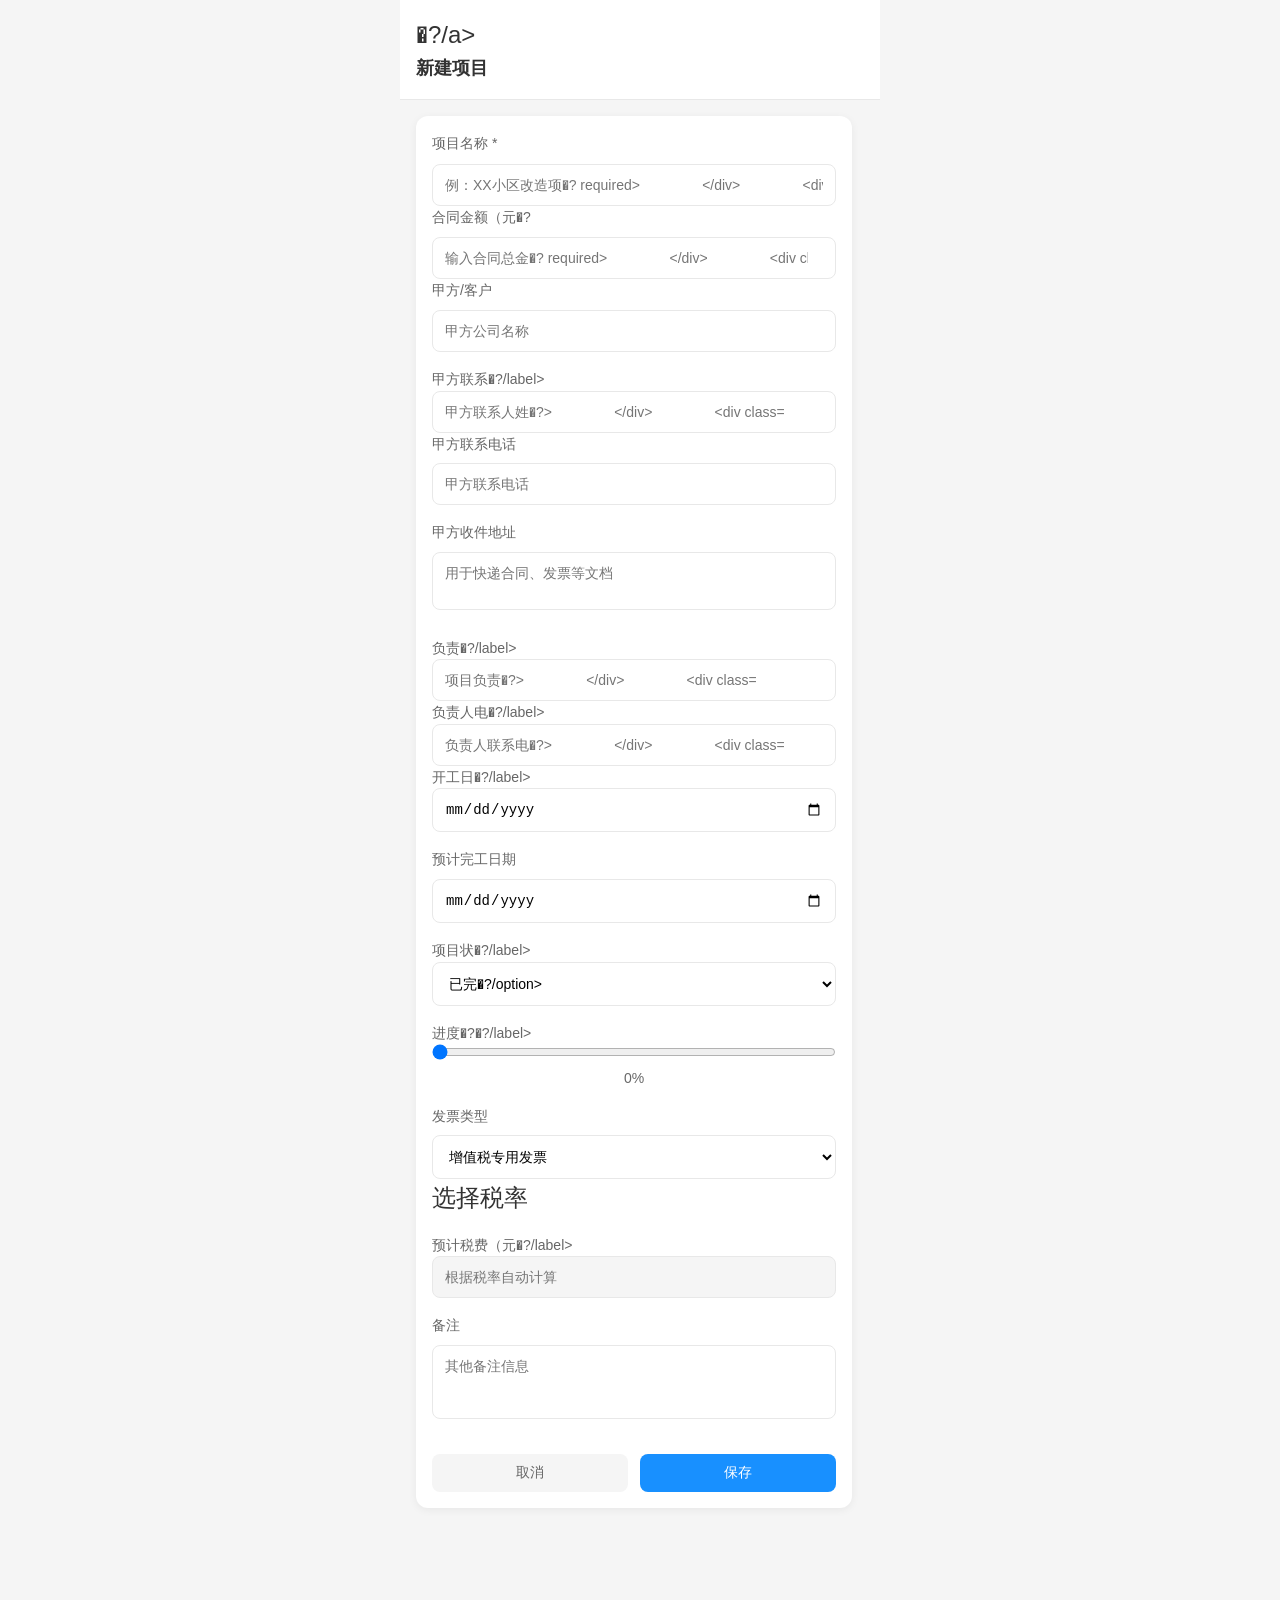
<file: pages/project-edit.html>
<!DOCTYPE html>
<html lang="zh-CN">
<head>
    <meta charset="UTF-8">
    <meta name="viewport" content="width=device-width, initial-scale=1.0, maximum-scale=1.0, user-scalable=no">
    <title>新建项目 - 工程项目管理</title>
    <link rel="stylesheet" href="../css/style.css">
</head>
<body>
    <div class="app-container">
        <div class="page-header">
            <a href="project-list.html" class="back-btn">�?/a>
            <h2 class="page-title" id="page-title">新建项目</h2>
        </div>

        <div class="main-content">
            <form id="project-form" class="card">
                <div class="form-group">
                    <label class="form-label">项目名称 *</label>
                    <input type="text" class="form-input" id="name" placeholder="例：XX小区改造项�? required>
                </div>
                <div class="form-group">
                    <label class="form-label">合同金额（元�?</label>
                    <input type="number" class="form-input" id="contractAmount" placeholder="输入合同总金�? required>
                </div>
                <div class="form-group">
                    <label class="form-label">甲方/客户</label>
                    <input type="text" class="form-input" id="client" placeholder="甲方公司名称">
                </div>
                <div class="form-group">
                    <label class="form-label">甲方联系�?/label>
                    <input type="text" class="form-input" id="clientContact" placeholder="甲方联系人姓�?>
                </div>
                <div class="form-group">
                    <label class="form-label">甲方联系电话</label>
                    <input type="tel" class="form-input" id="clientPhone" placeholder="甲方联系电话">
                </div>
                <div class="form-group">
                    <label class="form-label">甲方收件地址</label>
                    <textarea class="form-input" id="clientAddress" placeholder="用于快递合同、发票等文档" rows="2" style="resize:none;"></textarea>
                </div>
                <div class="form-group">
                    <label class="form-label">负责�?/label>
                    <input type="text" class="form-input" id="manager" placeholder="项目负责�?>
                </div>
                <div class="form-group">
                    <label class="form-label">负责人电�?/label>
                    <input type="tel" class="form-input" id="managerPhone" placeholder="负责人联系电�?>
                </div>
                <div class="form-group">
                    <label class="form-label">开工日�?/label>
                    <input type="date" class="form-input" id="startDate">
                </div>
                <div class="form-group">
                    <label class="form-label">预计完工日期</label>
                    <input type="date" class="form-input" id="endDate">
                </div>
                <div class="form-group">
                    <label class="form-label">项目状�?/label>
                    <select class="form-select" id="status">
                        <option value="进行�?>进行�?/option>
                        <option value="已完�?>已完�?/option>
                        <option value="已暂�?>已暂�?/option>
                        <option value="已取�?>已取�?/option>
                    </select>
                </div>
                <div class="form-group">
                    <label class="form-label">进度�?�?/label>
                    <input type="range" id="progress" min="0" max="100" value="0" style="width:100%;">
                    <div style="text-align:center;color:#666;font-size:14px;" id="progress-value">0%</div>
                </div>
                <div class="form-group">
                    <label class="form-label">发票类型</label>
                    <select class="form-select" id="invoiceType">
                        <option value="专用发票">增值税专用发票</option>
                        <option value="普通发�?>增值税普通发�?/option>
                    </select>
                </div>
                <div class="form-group">
                    <label class="form-label">税率点数</label>
                    <select class="form-select" id="taxRate">
                        <option value="">选择税率</option>
                    </select>
                </div>
                <div class="form-group">
                    <label class="form-label">预计税费（元�?/label>
                    <input type="number" class="form-input" id="taxAmount" placeholder="根据税率自动计算" readonly style="background:#f5f5f5;">
                </div>
                <div class="form-group">
                    <label class="form-label">备注</label>
                    <textarea class="form-input" id="remark" placeholder="其他备注信息" rows="3" style="resize:none;"></textarea>
                </div>
                <div style="display:flex;gap:12px;margin-top:24px;">
                    <button type="button" class="btn btn-block" style="background:#f5f5f5;color:#666;" onclick="history.back()">取消</button>
                    <button type="submit" class="btn btn-primary btn-block">保存</button>
                </div>
                <button type="button" id="delete-btn" class="btn btn-danger btn-block" style="margin-top:12px;display:none;">删除项目</button>
            </form>
        </div>
    </div>

    <script src="../js/storage.js"></script>
    <script src="../js/utils.js"></script>
    <script>
        var userStr = localStorage.getItem('pm_user');
        if (!userStr) { window.location.href = 'login.html'; }
        var currentUser = JSON.parse(userStr);
        var CLOUD_URL = 'https://azspvriaxhlllgtphwgv.supabase.co';
        var CLOUD_KEY = 'eyJhbGciOiJIUzI1NiIsInR5cCI6IkpXVCJ9.eyJpc3MiOiJzdXBhYmFzZSIsInJlZiI6ImF6c3B2cmlheGhsbGxndHBod2d2Iiwicm9sZSI6ImFub24iLCJpYXQiOjE3NzQ4NTM1OTMsImV4cCI6MjA5MDQyOTU5M30.6F3W6dYQ8DdtWRFBGBIejcms2XCvdMxWBvmOX_AMlAc';
        var hdrs = { 'apikey': CLOUD_KEY, 'Authorization': 'Bearer ' + CLOUD_KEY, 'Content-Type': 'application/json' };
        
        var params = Utils.getUrlParams();
        var projectId = params.id;
        var isEdit = false;
        
        // 加载税率
        function loadTaxRates() {
            fetch(CLOUD_URL + '/rest/v1/taxsettings?select=*', { headers: hdrs })
                .then(function(r) { return r.json(); })
                .then(function(data) {
                    data = data || [];
                    var rates = data.filter(function(t) { return t.type === 'taxrate'; });
                    document.getElementById('taxRate').innerHTML = '<option value="">选择税率</option>' + 
                        rates.map(function(t) { return '<option value="' + t.rate + '">' + (parseFloat(t.rate) * 100) + '%</option>'; }).join('');
                    
                    if (isEdit) {
                        var project = ProjectStore.getById(projectId);
                        if (project) {
                            document.getElementById('taxRate').value = project.taxRate || '';
                            calculateTax();
                        }
                    }
                });
        }
        
        function calculateTax() {
            var amount = parseFloat(document.getElementById('contractAmount').value) || 0;
            var rate = parseFloat(document.getElementById('taxRate').value) || 0;
            document.getElementById('taxAmount').value = Math.round(amount * rate);
        }
        
        document.getElementById('progress').addEventListener('input', function() {
            document.getElementById('progress-value').textContent = this.value + '%';
        });
        
        document.getElementById('contractAmount').addEventListener('input', calculateTax);
        document.getElementById('taxRate').addEventListener('change', calculateTax);
        
        loadTaxSettings();

        if (projectId) {
            isEdit = true;
            document.getElementById('page-title').textContent = '编辑项目';
            var project = ProjectStore.getById(projectId);
            if (project) {
                document.getElementById('name').value = project.name || '';
                document.getElementById('contractAmount').value = project.contractAmount || '';
                document.getElementById('client').value = project.client || '';
                document.getElementById('clientContact').value = project.clientContact || '';
                document.getElementById('clientPhone').value = project.clientPhone || '';
                document.getElementById('clientAddress').value = project.clientAddress || '';
                document.getElementById('manager').value = project.manager || '';
                document.getElementById('managerPhone').value = project.managerPhone || '';
                document.getElementById('startDate').value = project.startDate || '';
                document.getElementById('endDate').value = project.endDate || '';
                document.getElementById('status').value = project.status || '进行�?;
                document.getElementById('progress').value = project.progress || 0;
                document.getElementById('progress-value').textContent = (project.progress || 0) + '%';
                document.getElementById('invoiceType').value = project.invoiceType || '';
                document.getElementById('taxRate').value = project.taxRate || '';
                document.getElementById('taxAmount').value = project.taxAmount || '';
                document.getElementById('remark').value = project.remark || '';
                document.getElementById('delete-btn').style.display = 'block';
            }
        }

        document.getElementById('project-form').addEventListener('submit', function(e) {
            e.preventDefault();
            var data = {
                name: document.getElementById('name').value.trim(),
                contractAmount: document.getElementById('contractAmount').value,
                client: document.getElementById('client').value.trim(),
                clientContact: document.getElementById('clientContact').value.trim(),
                clientPhone: document.getElementById('clientPhone').value.trim(),
                clientAddress: document.getElementById('clientAddress').value.trim(),
                manager: document.getElementById('manager').value.trim(),
                managerPhone: document.getElementById('managerPhone').value.trim(),
                startDate: document.getElementById('startDate').value,
                endDate: document.getElementById('endDate').value,
                status: document.getElementById('status').value,
                progress: parseInt(document.getElementById('progress').value),
                invoiceType: document.getElementById('invoiceType').value,
                taxRate: document.getElementById('taxRate').value,
                taxAmount: document.getElementById('taxAmount').value,
                remark: document.getElementById('remark').value.trim()
            };

            if (!data.name) { Utils.showToast('请输入项目名�?); return; }
            if (!data.contractAmount) { Utils.showToast('请输入合同金�?); return; }

            if (isEdit) {
                ProjectStore.update(projectId, data);
                fetch(CLOUD_URL + '/rest/v1/projects?id=eq.' + projectId, {
                    method: 'PATCH',
                    headers: hdrs,
                    body: JSON.stringify({
                        name: data.name, contractamount: data.contractAmount, client: data.client, 
                        clientcontact: data.clientContact, clientphone: data.clientPhone, 
                        clientaddress: data.clientAddress, manager: data.manager, 
                        managerphone: data.managerPhone, startdate: data.startDate, 
                        enddate: data.endDate, status: data.status, progress: data.progress, 
                        invoicetype: data.invoiceType, taxrate: data.taxRate, taxamount: data.taxAmount, 
                        remark: data.remark, updatedat: new Date().toISOString()
                    })
                }).catch(function(e) {});
                Utils.showToast('保存成功');
            } else {
                var project = ProjectStore.add(data);
                fetch(CLOUD_URL + '/rest/v1/projects', {
                    method: 'POST',
                    headers: { 'Content-Type': 'application/json', 'apikey': CLOUD_KEY, 'Authorization': 'Bearer ' + CLOUD_KEY, 'Prefer': 'return=representation' },
                    body: JSON.stringify({
                        id: project.id, name: project.name, contractamount: project.contractAmount,
                        client: project.client||'', clientcontact: project.clientContact||'',
                        clientphone: project.clientPhone||'', clientaddress: project.clientAddress||'',
                        manager: project.manager||'', managerphone: project.managerPhone||'',
                        startdate: project.startDate||null, enddate: project.endDate||null,
                        status: project.status||'进行�?, progress: project.progress||0,
                        invoicetype: project.invoiceType||'', taxrate: project.taxRate||0, taxamount: project.taxAmount||0,
                        remark: project.remark||'',
                        companyid: currentUser.companyId
                    })
                }).then(function(r) {
                    if (r.ok) { Utils.showToast('创建成功'); }
                    else { Utils.showToast('云端同步失败'); }
                }).catch(function() {});
            }
            setTimeout(function() { location.href = 'project-list.html'; }, 500);
        });

        document.getElementById('delete-btn').addEventListener('click', function() {
            if (confirm('确定要删除这个项目吗�?)) {
                ProjectStore.delete(projectId);
                Utils.showToast('已删�?);
                setTimeout(function() { location.href = 'project-list.html'; }, 500);
            }
        });
    </script>
</body>
</html>
</file>
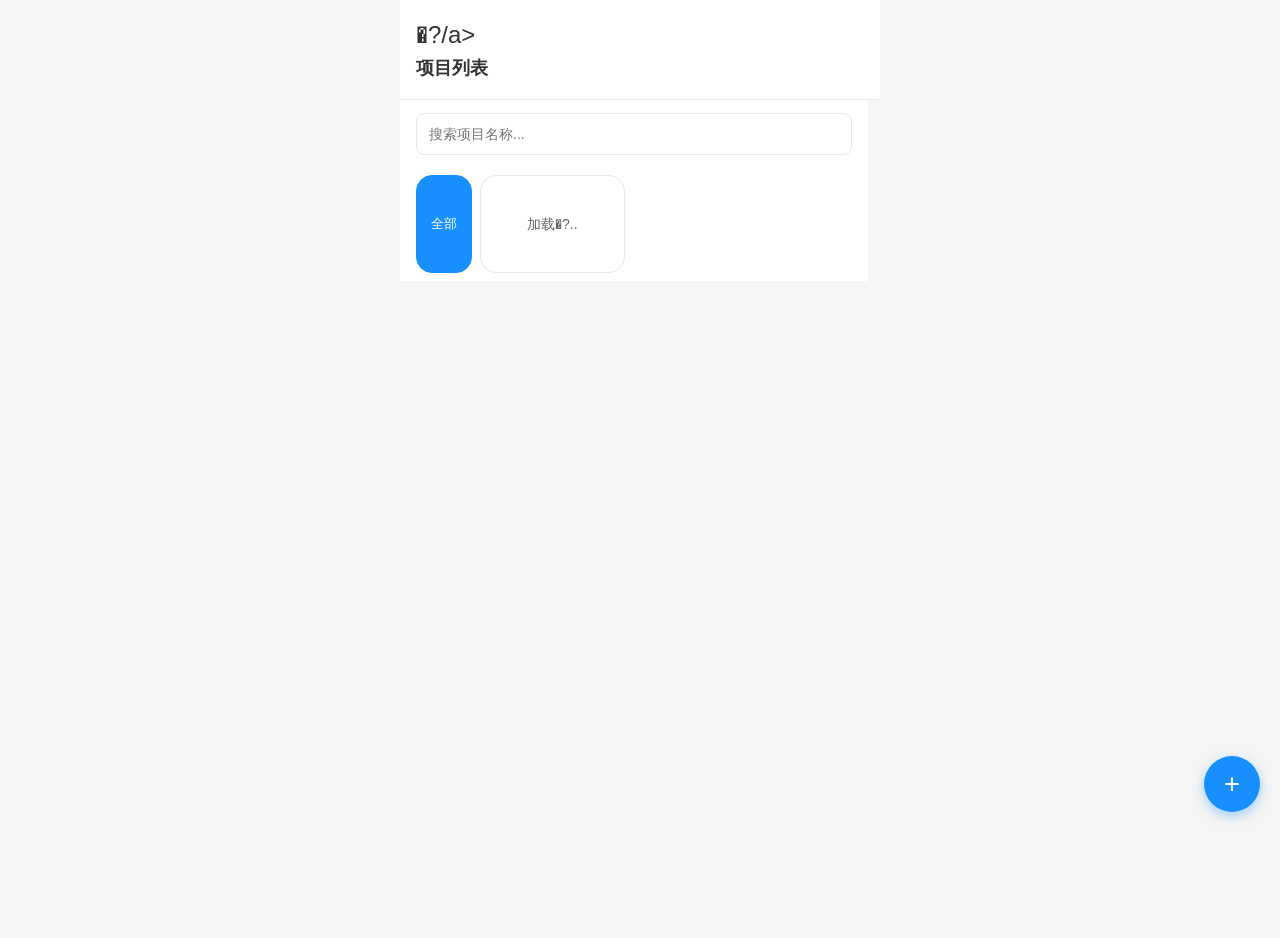
<file: pages/project-list.html>
<!DOCTYPE html>
<html lang="zh-CN">
<head>
    <meta charset="UTF-8">
    <meta name="viewport" content="width=device-width, initial-scale=1.0, maximum-scale=1.0, user-scalable=no">
    <title>项目列表 - 工程项目管理</title>
    <link rel="stylesheet" href="../css/style.css">
</head>
<body>
    <div class="app-container">
        <div class="page-header">
            <a href="../index.html" class="back-btn">�?/a>
            <h2 class="page-title">项目列表</h2>
        </div>

        <div style="padding: 12px 16px; background: #fff;">
            <input type="text" id="search-input" class="form-input" placeholder="搜索项目名称..." style="margin: 0;">
        </div>

        <div style="padding: 8px 16px; background: #fff; display: flex; gap: 8px; overflow-x: auto;">
            <button class="filter-btn active" data-status="all">全部</button>
            <button class="filter-btn" data-status="进行�?>进行�?/button>
            <button class="filter-btn" data-status="已完�?>已完�?/button>
            <button class="filter-btn" data-status="已暂�?>已暂�?/button>
        </div>

        <div class="main-content" style="padding-top: 8px;">
            <div id="project-list"><div class="empty-tip">加载�?..</div></div>
        </div>

        <button class="fab" onclick="location.href='project-edit.html'">+</button>
    </div>

    <script src="../js/storage.js"></script>
    <script src="../js/utils.js"></script>
    <script>
        // 检查登�?        const userStr = localStorage.getItem('pm_user');
        if (!userStr) {
            window.location.href = 'login.html';
        }
        const currentUser = JSON.parse(userStr);
        
        const CLOUD = {
            url: 'https://azspvriaxhlllgtphwgv.supabase.co',
            key: 'eyJhbGciOiJIUzI1NiIsInR5cCI6IkpXVCJ9.eyJpc3MiOiJzdXBhYmFzZSIsInJlZiI6ImF6c3B2cmlheGhsbGxndHBod2d2Iiwicm9sZSI6ImFub24iLCJpYXQiOjE3NzQ4NTM1OTMsImV4cCI6MjA5MDQyOTU5M30.6F3W6dYQ8DdtWRFBGBIejcms2XCvdMxWBvmOX_AMlAc'
        };
        const hdrs = { 'apikey': CLOUD.key, 'Authorization': 'Bearer ' + CLOUD.key };
        
        let currentFilter = 'all';
        let searchKeyword = '';

        async function syncFromCloud() {
            try {
                const rp = await fetch(CLOUD.url + '/rest/v1/projects?companyid=eq.' + currentUser.companyId + '&order=updatedat.desc', { headers: hdrs });
                const projects = await rp.json();
                if (projects && projects.length > 0) {
                    Storage.set(Storage.KEYS.PROJECTS, projects.map(p => ({
                        id: p.id, name: p.name, contractAmount: p.contractamount,
                        client: p.client||'', clientContact: p.clientcontact||'',
                        clientPhone: p.clientphone||'', clientAddress: p.clientaddress||'',
                        manager: p.manager||'', managerPhone: p.managerphone||'',
                        startDate: p.startdate||'', endDate: p.enddate||'',
                        status: p.status||'进行�?, progress: p.progress||0,
                        invoiceType: p.invoicetype||'', taxAmount: p.taxamount||0,
                        remark: p.remark||'', createdAt: p.createdat||'', updatedAt: p.updatedat||''
                    })));
                }
                
                const rc = await fetch(CLOUD.url + '/rest/v1/costs?order=createdat.desc', { headers: hdrs });
                const costs = await rc.json();
                if (costs && costs.length > 0) {
                    Storage.set(Storage.KEYS.COSTS, costs.map(c => ({
                        id: c.id, projectId: c.projectid, type: c.type,
                        amount: c.amount, date: c.date||'', remark: c.remark||'', createdAt: c.createdat||''
                    })));
                }
                
                const rpay = await fetch(CLOUD.url + '/rest/v1/payments?order=expecteddate.desc', { headers: hdrs });
                const payments = await rpay.json();
                if (payments && payments.length > 0) {
                    Storage.set(Storage.KEYS.PAYMENTS, payments.map(p => ({
                        id: p.id, projectId: p.projectid, amount: p.amount, type: p.type||'final',
                        expectedDate: p.expecteddate||'', actualDate: (p.actualdate && p.actualdate !== 'null') ? p.actualdate : '',
                        remark: p.remark||'', createdAt: p.createdat||''
                    })));
                }
            } catch(e) { console.error('同步失败', e); }
        }

        function loadProjects() {
            const container = document.getElementById('project-list');
            let projects = ProjectStore.getAll();
            
            // 先显示本地数据（立即可用�?            renderProjects(projects);
            
            // 然后从云端获取数据进行合�?            fetch(CLOUD.url + '/rest/v1/projects?order=updatedat.desc', { headers: hdrs })
                .then(function(r) { return r.json(); })
                .then(function(cloudProjects) {
                    if (cloudProjects && cloudProjects.length > 0) {
                        var localIds = projects.map(function(p) { return p.id; });
                        var newProjects = cloudProjects.filter(function(cp) { return localIds.indexOf(cp.id) === -1; });
                        
                        // 只添加云端有但本地没有的项目
                        if (newProjects.length > 0) {
                            var newLocal = newProjects.map(function(p) {
                                return {
                                    id: p.id, name: p.name, contractAmount: p.contractamount,
                                    client: p.client||'', clientContact: p.clientcontact||'',
                                    clientPhone: p.clientphone||'', clientAddress: p.clientaddress||'',
                                    manager: p.manager||'', managerPhone: p.managerphone||'',
                                    startDate: p.startdate||'', endDate: p.enddate||'',
                                    status: p.status||'进行�?, progress: p.progress||0,
                                    invoiceType: p.invoicetype||'', taxAmount: p.taxamount||0,
                                    remark: p.remark||'', createdAt: p.createdat||'', updatedAt: p.updatedat||''
                                };
                            });
                            
                            var allProjects = projects.concat(newLocal);
                            Storage.set(Storage.KEYS.PROJECTS, allProjects);
                            renderProjects(allProjects);
                        }
                    }
                })
                .catch(function(e) { console.error('merge failed', e); });
        }
        
        function renderProjects(projects) {
            const container = document.getElementById('project-list');
            if (currentFilter !== 'all') projects = projects.filter(p => p.status === currentFilter);
            if (searchKeyword) projects = projects.filter(p => p.name.includes(searchKeyword) || (p.client && p.client.includes(searchKeyword)));

            if (projects.length === 0) {
                container.innerHTML = '<div class="empty-tip"><p style="font-size:48px;margin-bottom:16px;">📁</p><p>暂无项目</p><p style="font-size:12px;color:#999;margin-top:8px;">点击右下�?+ 新建项目</p></div>';
                return;
            }

            container.innerHTML = projects.map(p => {
                const profit = Utils.calculateProfit(p.id);
                const totalPaid = PaymentStore.getTotalPaid(p.id);
                return '<a href="project-detail.html?id=' + p.id + '" class="list-item">' +
                    '<div class="list-item-content">' +
                    '<div class="list-item-title">' + p.name + '</div>' +
                    '<div class="list-item-subtitle">合同: ' + Utils.formatMoney(p.contractAmount) + ' | 利润: <span class="' + (profit && profit.profit >= 0 ? 'profit-positive' : 'profit-negative') + '">' + (profit ? Utils.formatMoney(profit.profit) : '¥0') + '</span></div>' +
                    '<div style="margin-top:8px;"><div class="progress-bar" style="width:100%;"><div class="progress-fill" style="width:' + (p.progress||0) + '%;"></div></div>' +
                    '<div style="font-size:11px;color:#999;margin-top:4px;">回款: ' + Utils.formatMoney(totalPaid) + ' / ' + Utils.formatMoney(p.contractAmount||0) + '</div></div>' +
                    '</div><span class="tag ' + Utils.getStatusTag(p.status) + '">' + p.status + '</span></a>';
            }).join('');
        }

        document.querySelectorAll('.filter-btn').forEach(btn => {
            btn.addEventListener('click', function() {
                document.querySelectorAll('.filter-btn').forEach(b => b.classList.remove('active'));
                this.classList.add('active');
                currentFilter = this.dataset.status;
                loadProjects();
            });
        });

        document.getElementById('search-input').addEventListener('input', Utils.debounce(function(e) {
            searchKeyword = e.target.value;
            loadProjects();
        }, 300));

        // 初始加载时先显示本地数据
        loadProjects();
    </script>

    <style>
        .filter-btn { padding: 6px 14px; border: 1px solid #e8e8e8; border-radius: 16px; background: #fff; font-size: 13px; color: #666; white-space: nowrap; cursor: pointer; }
        .filter-btn.active { background: #1890ff; color: #fff; border-color: #1890ff; }
        .list-item { display: block; text-decoration: none; color: inherit; }
    </style>
</body>
</html>
</file>
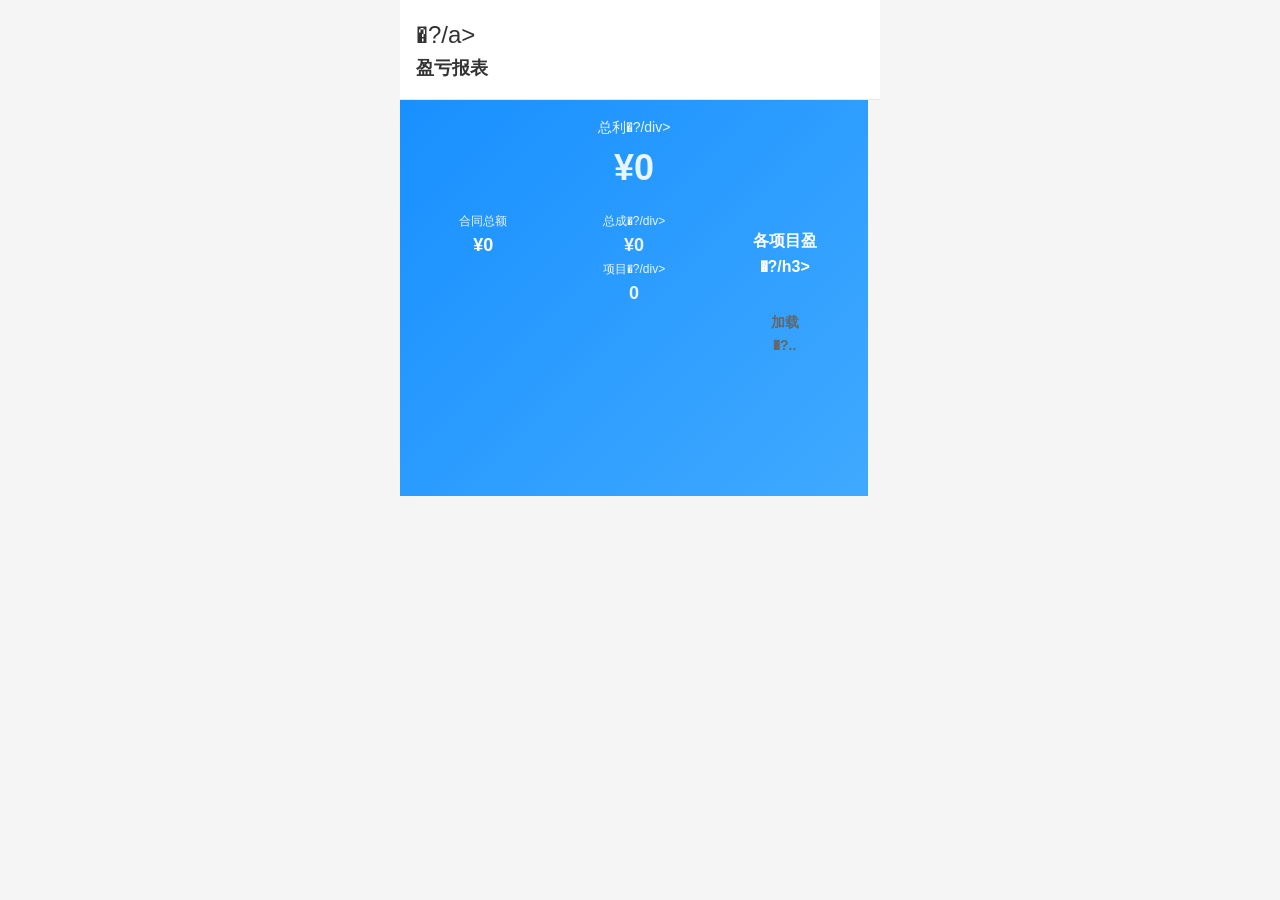
<file: pages/report.html>
<!DOCTYPE html>
<html lang="zh-CN">
<head>
    <meta charset="UTF-8">
    <meta name="viewport" content="width=device-width, initial-scale=1.0, maximum-scale=1.0, user-scalable=no">
    <title>盈亏报表 - 工程项目管理</title>
    <link rel="stylesheet" href="../css/style.css">
</head>
<body>
    <div class="app-container">
        <div class="page-header">
            <a href="../index.html" class="back-btn">�?/a>
            <h2 class="page-title">盈亏报表</h2>
        </div>

        <div style="padding:16px;background:linear-gradient(135deg,#1890ff,#40a9ff);color:#fff;">
            <div style="text-align:center;">
                <div style="font-size:14px;opacity:0.9;">总利�?/div>
                <div class="amount" style="font-size:36px;font-weight:700;" id="total-profit">¥0</div>
            </div>
            <div style="display:grid;grid-template-columns:repeat(3,1fr);gap:16px;margin-top:16px;">
                <div style="text-align:center;"><div style="font-size:12px;opacity:0.9;">合同总额</div><div style="font-size:18px;font-weight:600;" id="total-contract">¥0</div></div>
                <div style="text-align:center;"><div style="font-size:12px;opacity:0.9;">总成�?/div><div style="font-size:18px;font-weight:600;" id="total-cost">¥0</div></div>
                <div style="text-align:center;"><div style="font-size:12px;opacity:0.9;">项目�?/div><div style="font-size:18px;font-weight:600;" id="total-projects">0</div></div>
            </div>
        </div>

        <div class="main-content">
            <h3 style="font-size:16px;margin-bottom:12px;">各项目盈�?/h3>
            <div id="report-list"><div class="empty-tip">加载�?..</div></div>
        </div>
    </div>

    <script src="../js/storage.js"></script>
    <script src="../js/utils.js"></script>
    <script>
        // 检查登�?        var userStr = localStorage.getItem('pm_user');
        if (!userStr) { window.location.href = 'login.html'; }
        var currentUser = JSON.parse(userStr);
        
        const CLOUD = { url: 'https://azspvriaxhlllgtphwgv.supabase.co', key: 'eyJhbGciOiJIUzI1NiIsInR5cCI6IkpXVCJ9.eyJpc3MiOiJzdXBhYmFzZSIsInJlZiI6ImF6c3B2cmlheGhsbGxndHBod2d2Iiwicm9sZSI6ImFub24iLCJpYXQiOjE3NzQ4NTM1OTMsImV4cCI6MjA5MDQyOTU5M30.6F3W6dYQ8DdtWRFBGBIejcms2XCvdMxWBvmOX_AMlAc' };
        const hdrs = { 'apikey': CLOUD.key, 'Authorization': 'Bearer ' + CLOUD.key };

        async function syncFromCloud() {
            try {
                const rp = await fetch(CLOUD.url + '/rest/v1/projects?companyid=eq.' + currentUser.companyId + '&order=updatedat.desc', { headers: hdrs });
                const projects = await rp.json();
                if (projects && projects.length > 0) Storage.set(Storage.KEYS.PROJECTS, projects.map(p => ({ id: p.id, name: p.name, contractAmount: p.contractamount, client: p.client||'', clientContact: p.clientcontact||'', clientPhone: p.clientphone||'', clientAddress: p.clientaddress||'', manager: p.manager||'', managerPhone: p.managerphone||'', startDate: p.startdate||'', endDate: p.enddate||'', status: p.status||'进行�?, progress: p.progress||0, invoiceType: p.invoicetype||'', taxRate: p.taxrate||'', taxAmount: p.taxamount||0, remark: p.remark||'', createdAt: p.createdat||'', updatedAt: p.updatedat||'' })));
                
                const rc = await fetch(CLOUD.url + '/rest/v1/costs?companyid=eq.' + currentUser.companyId + '&order=createdat.desc', { headers: hdrs });
                const costs = await rc.json();
                if (costs && costs.length > 0) Storage.set(Storage.KEYS.COSTS, costs.map(c => ({ id: c.id, projectId: c.projectid, type: c.type, amount: c.amount, date: c.date||'', remark: c.remark||'', createdAt: c.createdat||'' })));
                
                const rpay = await fetch(CLOUD.url + '/rest/v1/payments?companyid=eq.' + currentUser.companyId + '&order=expecteddate.desc', { headers: hdrs });
                const payments = await rpay.json();
                if (payments && payments.length > 0) Storage.set(Storage.KEYS.PAYMENTS, payments.map(p => ({ id: p.id, projectId: p.projectid, amount: p.amount, type: p.type||'final', expectedDate: p.expecteddate||'', actualDate: (p.actualdate && p.actualdate !== 'null') ? p.actualdate : '', remark: p.remark||'', createdAt: p.createdat||'' })));
            } catch(e) { console.error('同步失败', e); }
        }

        function loadReport() {
            const projects = ProjectStore.getAll();
            let totalContract = 0, totalCost = 0, totalProfit = 0;
            const fmt = { minimumFractionDigits: 2, maximumFractionDigits: 2 };

            projects.forEach(p => {
                const profit = Utils.calculateProfit(p.id);
                if (profit) {
                    totalContract += profit.contractAmount;
                    totalCost += profit.totalCost;
                    totalProfit += profit.profit;
                }
            });

            document.getElementById('total-profit').textContent = totalProfit >= 0 ? '¥' + totalProfit.toLocaleString('zh-CN', fmt) : '(¥' + Math.abs(totalProfit).toLocaleString('zh-CN', fmt) + ')';
            document.getElementById('total-profit').style.color = totalProfit < 0 ? '#ff4d4f' : '#fff';
            document.getElementById('total-contract').textContent = '¥' + totalContract.toLocaleString('zh-CN', fmt);
            document.getElementById('total-cost').textContent = '¥' + totalCost.toLocaleString('zh-CN', fmt);
            document.getElementById('total-projects').textContent = projects.length;

            const container = document.getElementById('report-list');
            if (projects.length === 0) {
                container.innerHTML = '<div class="empty-tip">暂无项目数据</div>';
                return;
            }

            container.innerHTML = projects.map(p => {
                const profit = Utils.calculateProfit(p.id);
                const isProfit = profit && profit.profit >= 0;
                return '<div class="card" style="margin-bottom:8px;">' +
                    '<div style="display:flex;justify-content:space-between;align-items:center;margin-bottom:8px;">' +
                    '<span style="font-weight:500;">' + p.name + '</span>' +
                    '<span class="tag ' + Utils.getStatusTag(p.status) + '">' + p.status + '</span></div>' +
                    '<div style="display:grid;grid-template-columns:repeat(3,1fr);gap:8px;font-size:13px;">' +
                    '<div><div style="color:#999;">合同</div><div>¥' + (p.contractAmount||0).toLocaleString('zh-CN', fmt) + '</div></div>' +
                    '<div><div style="color:#999;">成本</div><div style="color:#ff4d4f;">¥' + (profit ? profit.totalCost.toLocaleString('zh-CN', fmt) : '0.00') + '</div></div>' +
                    '<div><div style="color:#999;">利润</div><div style="color:' + (isProfit?'#52c41a':'#ff4d4f') + ';font-weight:600;">' + (profit ? (isProfit ? '+' : '-') + '¥' + Math.abs(profit.profit).toLocaleString('zh-CN', fmt) : '¥0.00') + '</div></div></div></div>';
            }).join('');
        }

        syncFromCloud().then(() => loadReport());
    </script>
</body>
</html>
</file>
<file: css/style.css>
/* 工程项目管理系统 - 移动端样式 */

* {
    margin: 0;
    padding: 0;
    box-sizing: border-box;
}

:root {
    --primary-color: #1890ff;
    --success-color: #52c41a;
    --warning-color: #faad14;
    --danger-color: #ff4d4f;
    --text-color: #333;
    --text-secondary: #666;
    --border-color: #e8e8e8;
    --bg-color: #f5f5f5;
    --card-bg: #fff;
}

body {
    font-family: -apple-system, BlinkMacSystemFont, 'Segoe UI', 'PingFang SC', 'Hiragino Sans GB', 'Microsoft YaHei', sans-serif;
    background: var(--bg-color);
    color: var(--text-color);
    line-height: 1.6;
    -webkit-font-smoothing: antialiased;
}

.app-container {
    max-width: 100%;
    min-height: 100vh;
    display: flex;
    flex-direction: column;
}

/* 顶部标题栏 */
.header {
    background: linear-gradient(135deg, var(--primary-color), #40a9ff);
    color: #fff;
    padding: 20px 16px;
    text-align: center;
}

.header h1 {
    font-size: 20px;
    font-weight: 600;
    margin-bottom: 4px;
}

.header .subtitle {
    font-size: 12px;
    opacity: 0.9;
}

/* 主内容区 */
.main-content {
    flex: 1;
    padding: 16px;
    padding-bottom: 80px;
}

/* 统计卡片 */
.stats-cards {
    display: grid;
    grid-template-columns: repeat(3, 1fr);
    gap: 12px;
    margin-bottom: 20px;
}

.stat-card {
    background: var(--card-bg);
    border-radius: 12px;
    padding: 16px 12px;
    text-align: center;
    box-shadow: 0 2px 8px rgba(0,0,0,0.06);
}

.stat-card.warning {
    background: linear-gradient(135deg, #fff7e6, #ffe7ba);
}

.stat-value {
    font-size: 24px;
    font-weight: 700;
    color: var(--primary-color);
    margin-bottom: 4px;
}

.stat-card.warning .stat-value {
    color: var(--warning-color);
}

.stat-label {
    font-size: 12px;
    color: var(--text-secondary);
}

/* 功能菜单 */
.menu-grid {
    display: grid;
    grid-template-columns: repeat(3, 1fr);
    gap: 12px;
    margin-bottom: 24px;
}

.menu-item {
    background: var(--card-bg);
    border-radius: 12px;
    padding: 20px 12px;
    text-align: center;
    text-decoration: none;
    color: var(--text-color);
    box-shadow: 0 2px 8px rgba(0,0,0,0.06);
    transition: transform 0.2s, box-shadow 0.2s;
}

.menu-item:active {
    transform: scale(0.95);
    box-shadow: 0 1px 4px rgba(0,0,0,0.1);
}

.menu-item.primary {
    background: linear-gradient(135deg, var(--primary-color), #40a9ff);
    color: #fff;
}

.menu-item.warning {
    background: linear-gradient(135deg, var(--warning-color), #ffc53d);
    color: #fff;
}

.menu-icon {
    display: block;
    font-size: 28px;
    margin-bottom: 8px;
}

.menu-text {
    display: block;
    font-size: 13px;
    font-weight: 500;
}

/* 最近项目 */
.recent-section h3 {
    font-size: 16px;
    margin-bottom: 12px;
    color: var(--text-color);
}

.recent-list {
    background: var(--card-bg);
    border-radius: 12px;
    overflow: hidden;
}

.recent-item {
    padding: 16px;
    border-bottom: 1px solid var(--border-color);
    display: flex;
    justify-content: space-between;
    align-items: center;
}

.recent-item:last-child {
    border-bottom: none;
}

.recent-item .project-name {
    font-size: 15px;
    font-weight: 500;
}

.recent-item .project-status {
    font-size: 12px;
    padding: 4px 10px;
    border-radius: 12px;
    background: #e6f7ff;
    color: var(--primary-color);
}

.empty-tip {
    padding: 32px;
    text-align: center;
    color: var(--text-secondary);
    font-size: 14px;
}

/* 底部导航 */
.bottom-nav {
    position: fixed;
    bottom: 0;
    left: 0;
    right: 0;
    background: var(--card-bg);
    display: flex;
    justify-content: space-around;
    padding: 8px 0;
    box-shadow: 0 -2px 8px rgba(0,0,0,0.06);
    z-index: 100;
}

.nav-item {
    text-decoration: none;
    color: var(--text-secondary);
    text-align: center;
    padding: 4px 12px;
}

.nav-item.active {
    color: var(--primary-color);
}

.nav-icon {
    display: block;
    font-size: 20px;
    margin-bottom: 2px;
}

.nav-text {
    display: block;
    font-size: 11px;
}

/* 按钮样式 */
.btn {
    display: inline-block;
    padding: 10px 20px;
    border-radius: 8px;
    border: none;
    font-size: 14px;
    font-weight: 500;
    cursor: pointer;
    transition: opacity 0.2s;
}

.btn:active {
    opacity: 0.8;
}

.btn-primary {
    background: var(--primary-color);
    color: #fff;
}

.btn-success {
    background: var(--success-color);
    color: #fff;
}

.btn-warning {
    background: var(--warning-color);
    color: #fff;
}

.btn-danger {
    background: var(--danger-color);
    color: #fff;
}

.btn-block {
    display: block;
    width: 100%;
    text-align: center;
}

/* 表单样式 */
.form-group {
    margin-bottom: 16px;
}

.form-label {
    display: block;
    font-size: 14px;
    color: var(--text-secondary);
    margin-bottom: 8px;
}

.form-input {
    width: 100%;
    padding: 12px;
    border: 1px solid var(--border-color);
    border-radius: 8px;
    font-size: 14px;
    transition: border-color 0.2s;
}

.form-input:focus {
    outline: none;
    border-color: var(--primary-color);
}

.form-select {
    width: 100%;
    padding: 12px;
    border: 1px solid var(--border-color);
    border-radius: 8px;
    font-size: 14px;
    background: #fff;
}

/* 页面头部 */
.page-header {
    background: var(--card-bg);
    padding: 16px;
    display: flex;
    align-items: center;
    border-bottom: 1px solid var(--border-color);
}

.back-btn {
    font-size: 24px;
    text-decoration: none;
    color: var(--text-color);
    margin-right: 12px;
}

.page-title {
    font-size: 18px;
    font-weight: 600;
}

/* 列表项 */
.list-item {
    background: var(--card-bg);
    padding: 16px;
    margin-bottom: 8px;
    border-radius: 8px;
    display: flex;
    justify-content: space-between;
    align-items: center;
}

.list-item-content {
    flex: 1;
}

.list-item-title {
    font-size: 15px;
    font-weight: 500;
    margin-bottom: 4px;
}

.list-item-subtitle {
    font-size: 13px;
    color: var(--text-secondary);
}

/* 标签 */
.tag {
    display: inline-block;
    padding: 4px 8px;
    border-radius: 4px;
    font-size: 12px;
}

.tag-success {
    background: #f6ffed;
    color: var(--success-color);
}

.tag-warning {
    background: #fff7e6;
    color: var(--warning-color);
}

.tag-danger {
    background: #fff2f0;
    color: var(--danger-color);
}

.tag-primary {
    background: #e6f7ff;
    color: var(--primary-color);
}

/* 浮动添加按钮 */
.fab {
    position: fixed;
    bottom: 88px;
    right: 20px;
    width: 56px;
    height: 56px;
    border-radius: 50%;
    background: var(--primary-color);
    color: #fff;
    border: none;
    font-size: 28px;
    display: flex;
    align-items: center;
    justify-content: center;
    box-shadow: 0 4px 12px rgba(24, 144, 255, 0.4);
    cursor: pointer;
    z-index: 50;
}

.fab:active {
    transform: scale(0.95);
}

/* 进度条 */
.progress-bar {
    height: 8px;
    background: #e8e8e8;
    border-radius: 4px;
    overflow: hidden;
    margin-top: 8px;
}

.progress-fill {
    height: 100%;
    background: var(--primary-color);
    border-radius: 4px;
    transition: width 0.3s;
}

/* 卡片 */
.card {
    background: var(--card-bg);
    border-radius: 12px;
    padding: 16px;
    margin-bottom: 12px;
    box-shadow: 0 2px 8px rgba(0,0,0,0.06);
}

.card-header {
    display: flex;
    justify-content: space-between;
    align-items: center;
    margin-bottom: 12px;
}

.card-title {
    font-size: 16px;
    font-weight: 600;
}

.card-body {
    font-size: 14px;
    color: var(--text-secondary);
}

/* 利润显示 */
.profit-positive {
    color: var(--success-color);
}

.profit-negative {
    color: var(--danger-color);
}

/* 金额显示 */
.amount {
    font-family: 'DIN Alternate', sans-serif;
    font-weight: 600;
}

.amount-large {
    font-size: 28px;
}

.amount-medium {
    font-size: 20px;
}

/* 响应式适配 */
@media screen and (min-width: 768px) {
    .app-container {
        max-width: 480px;
        margin: 0 auto;
    }
}
</file>
